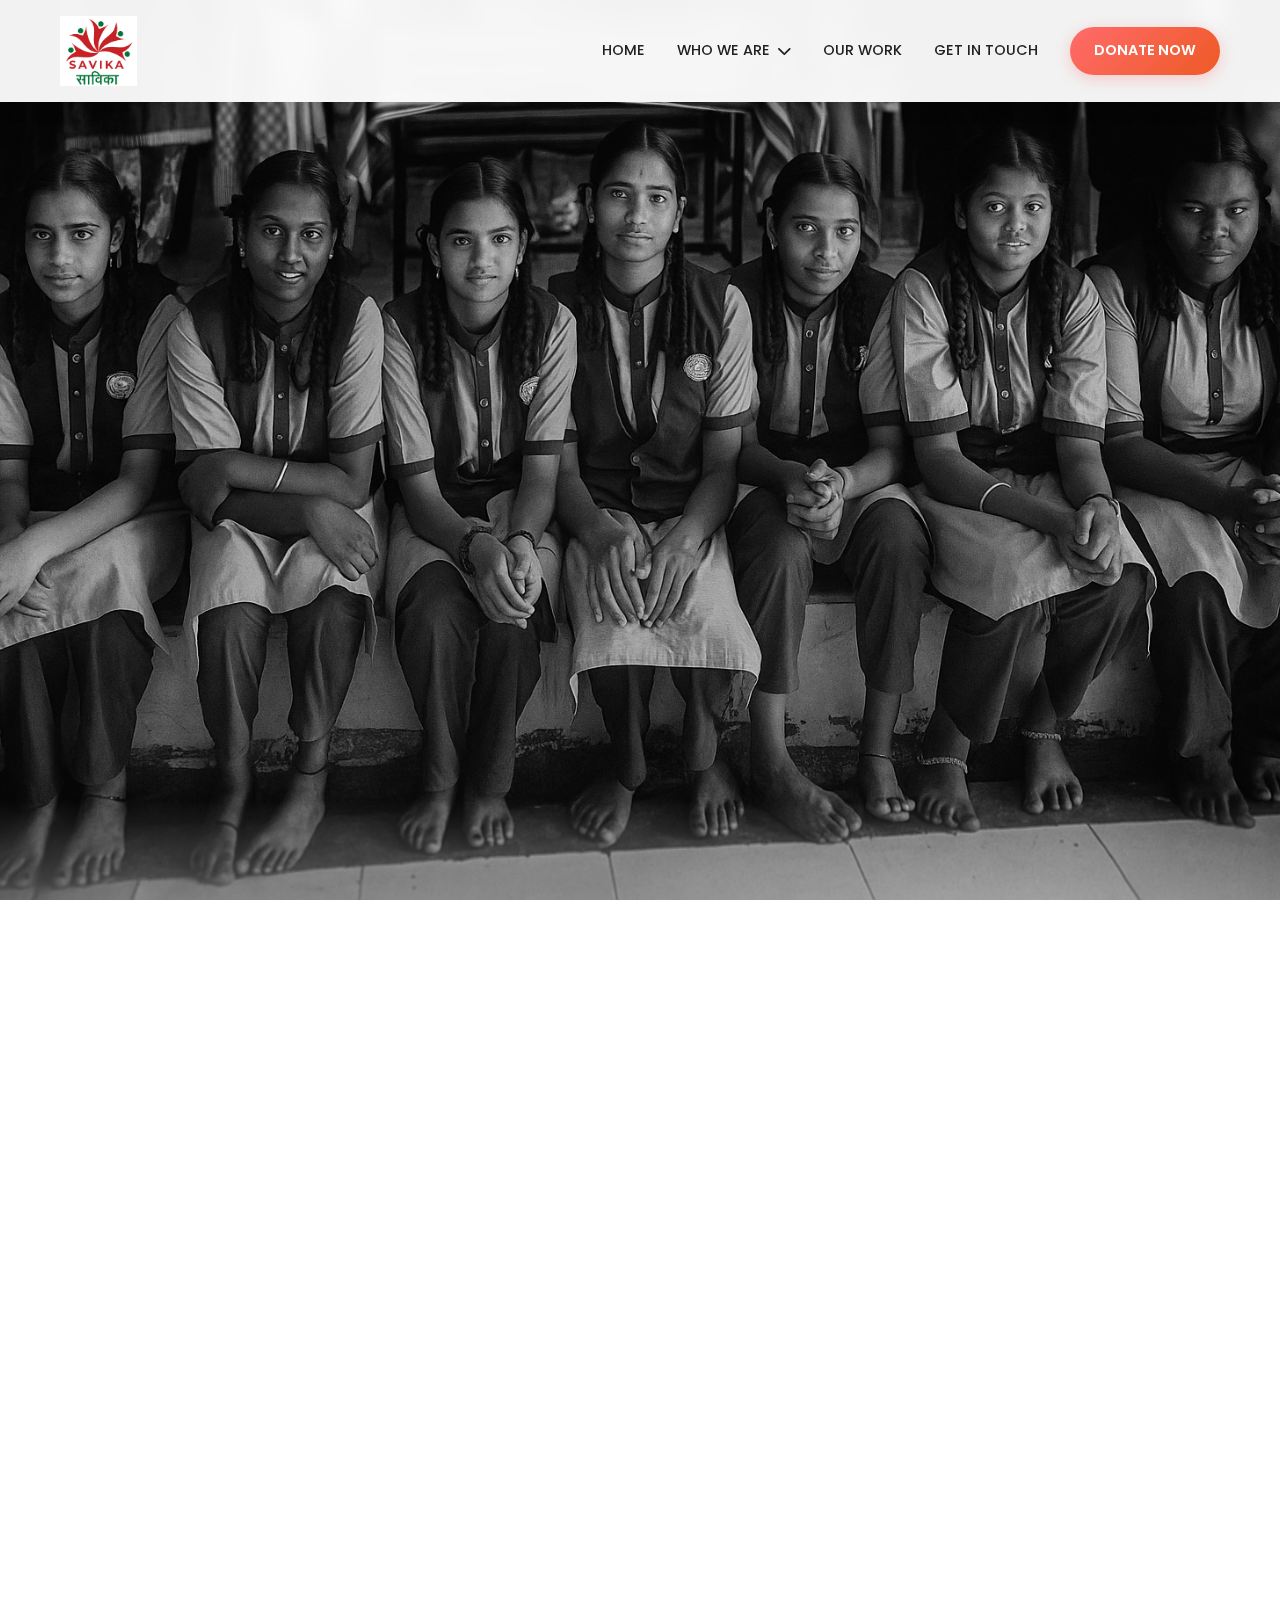
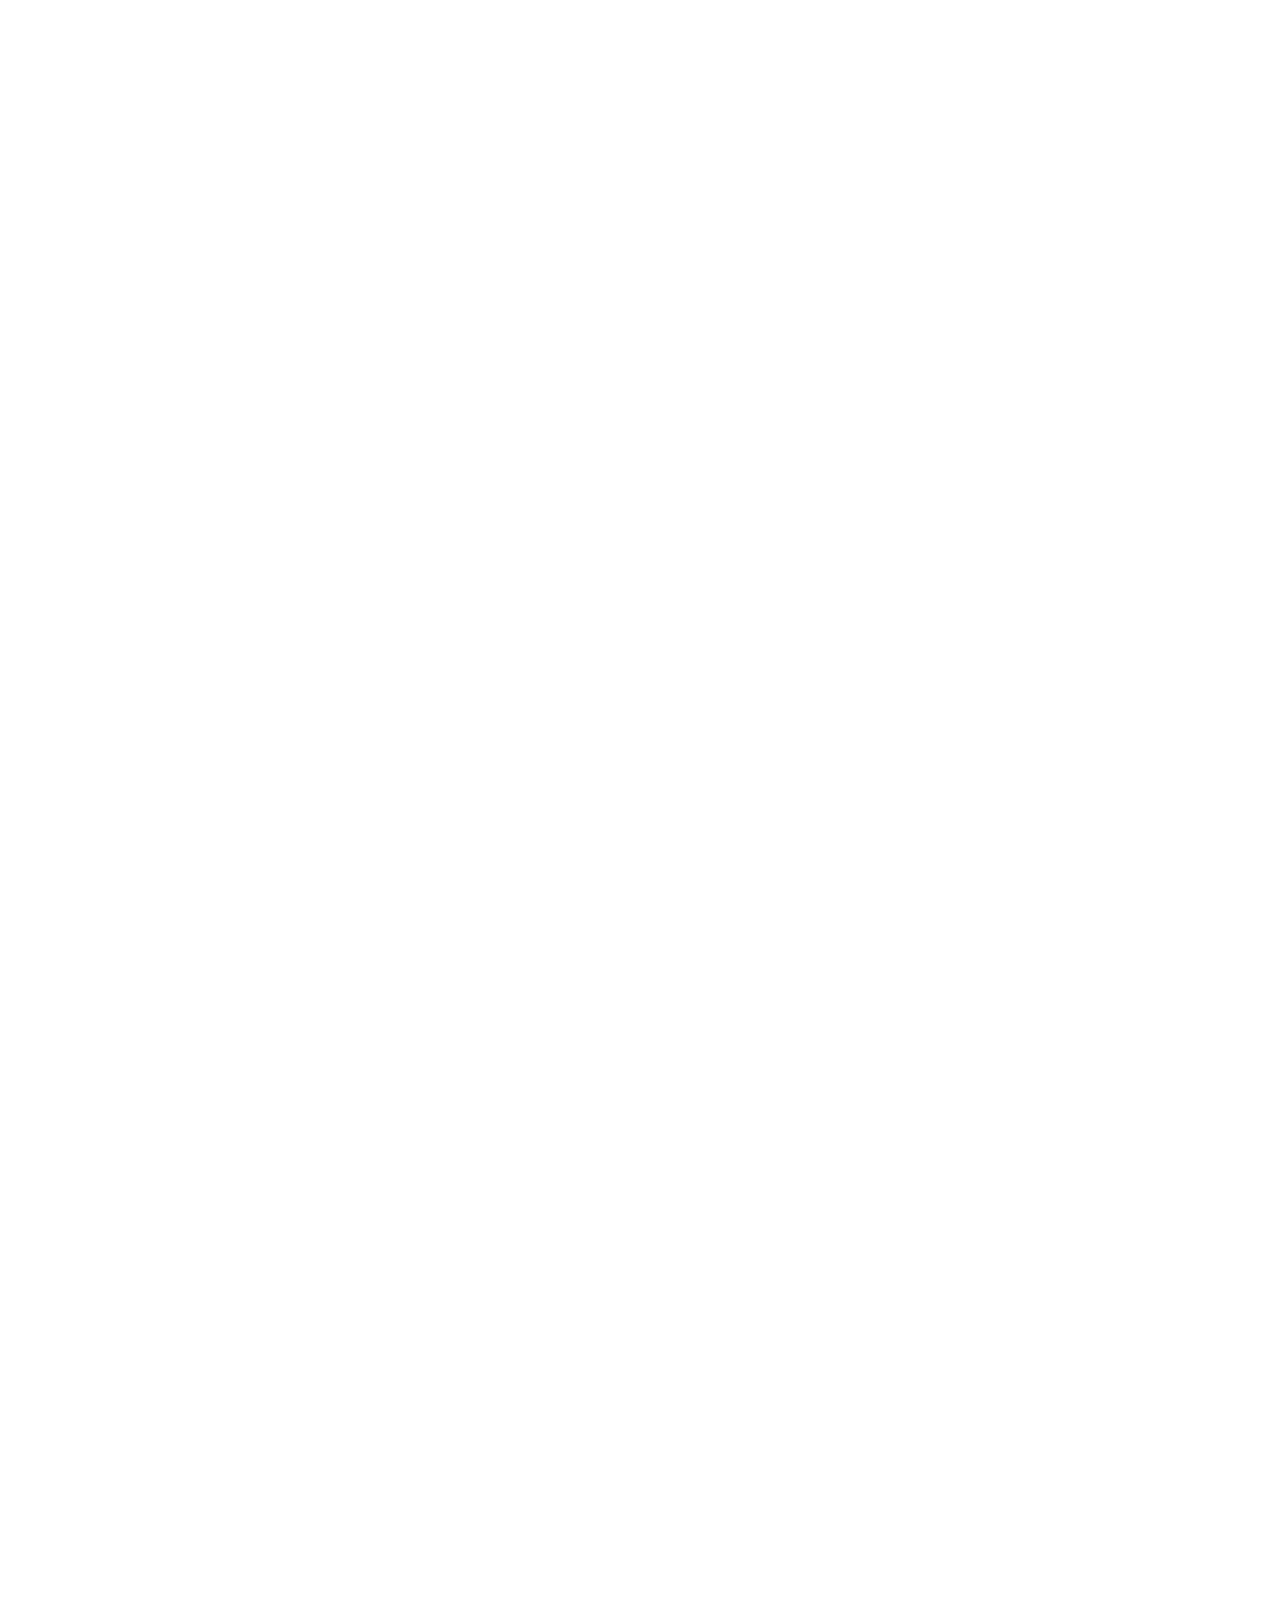
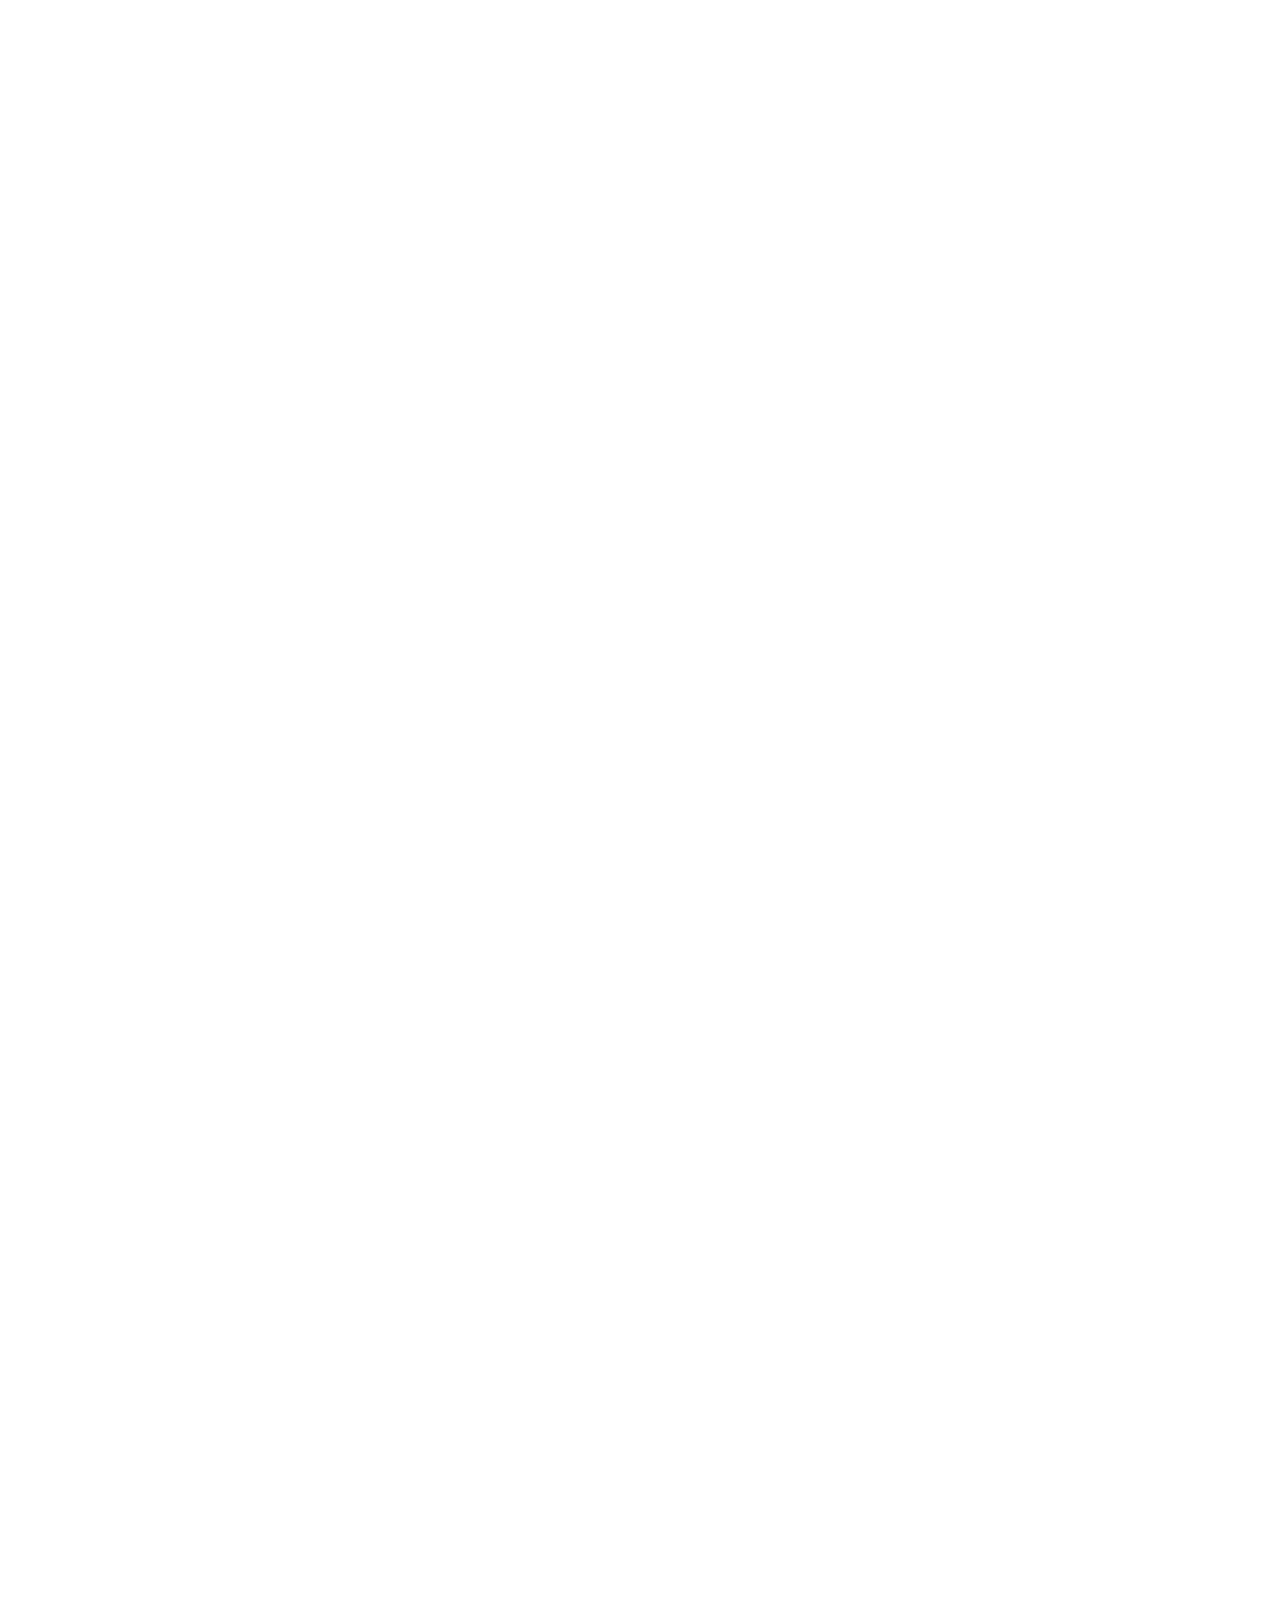
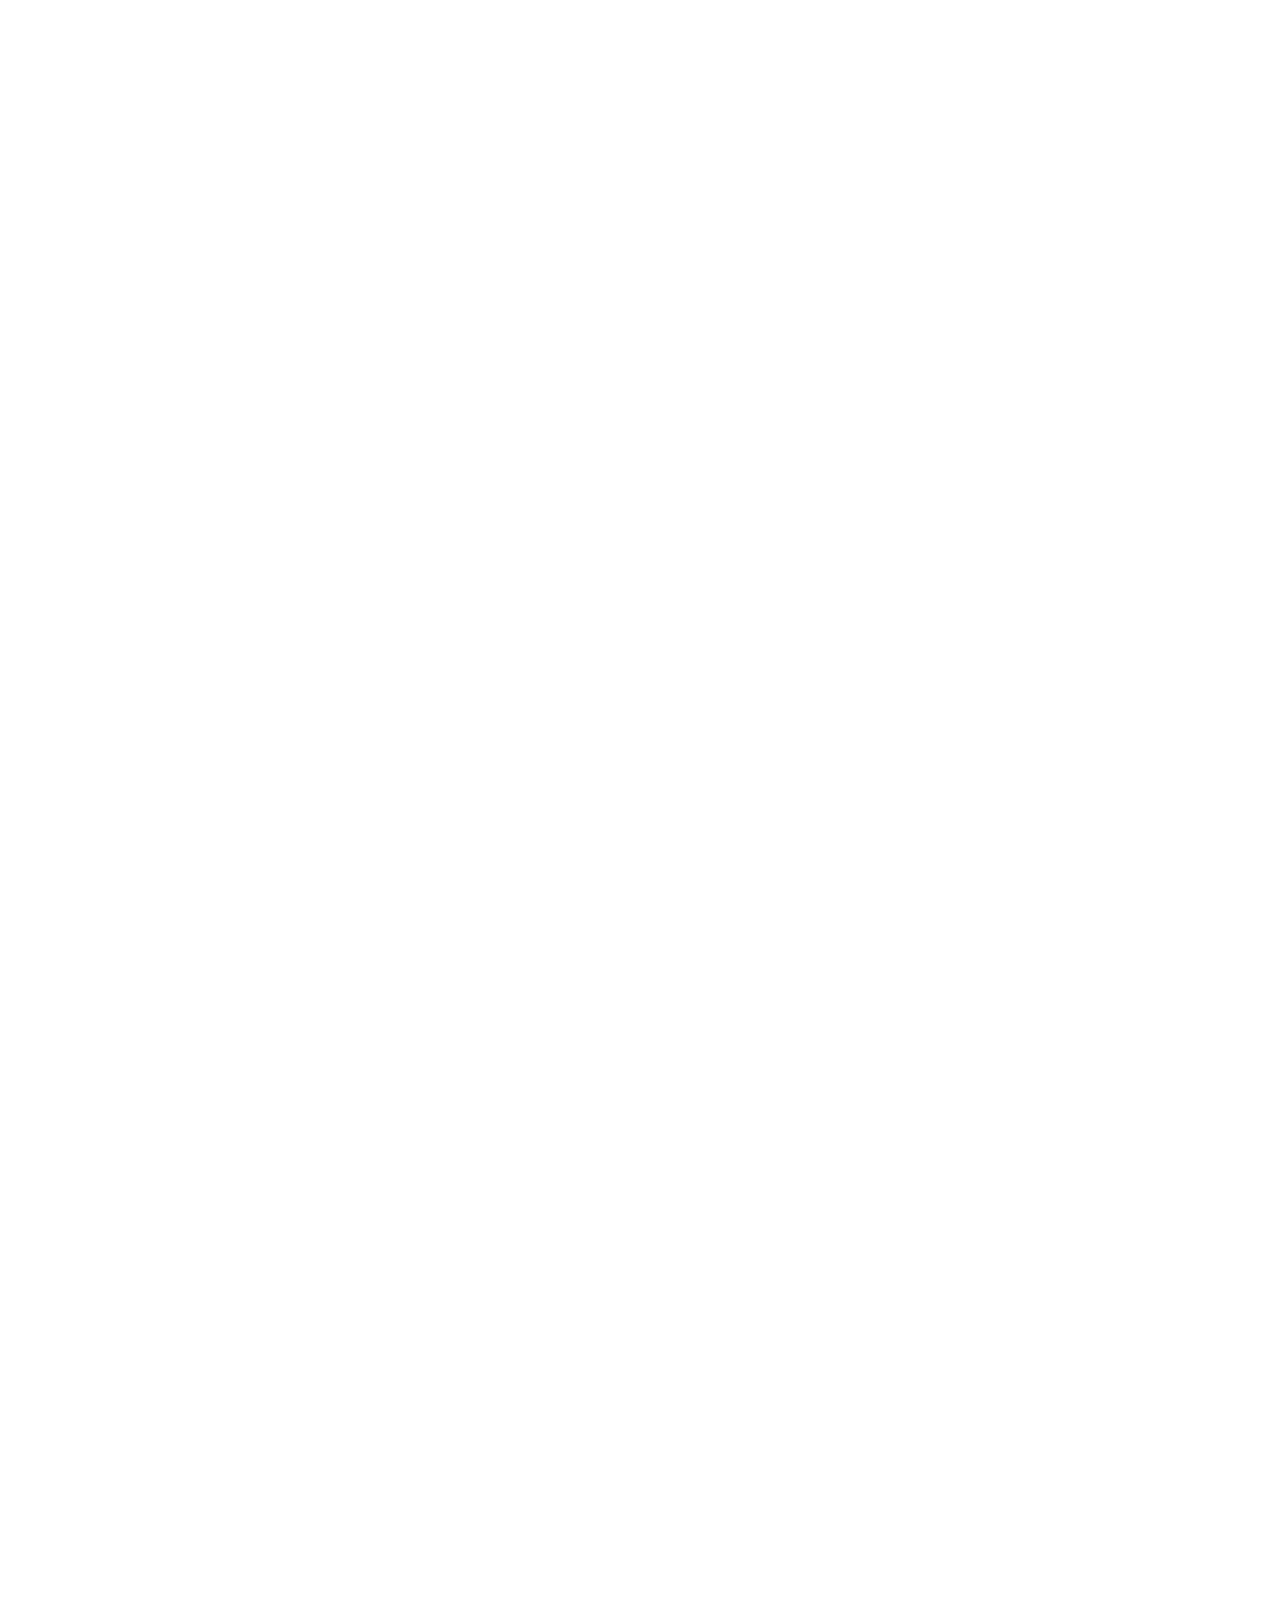
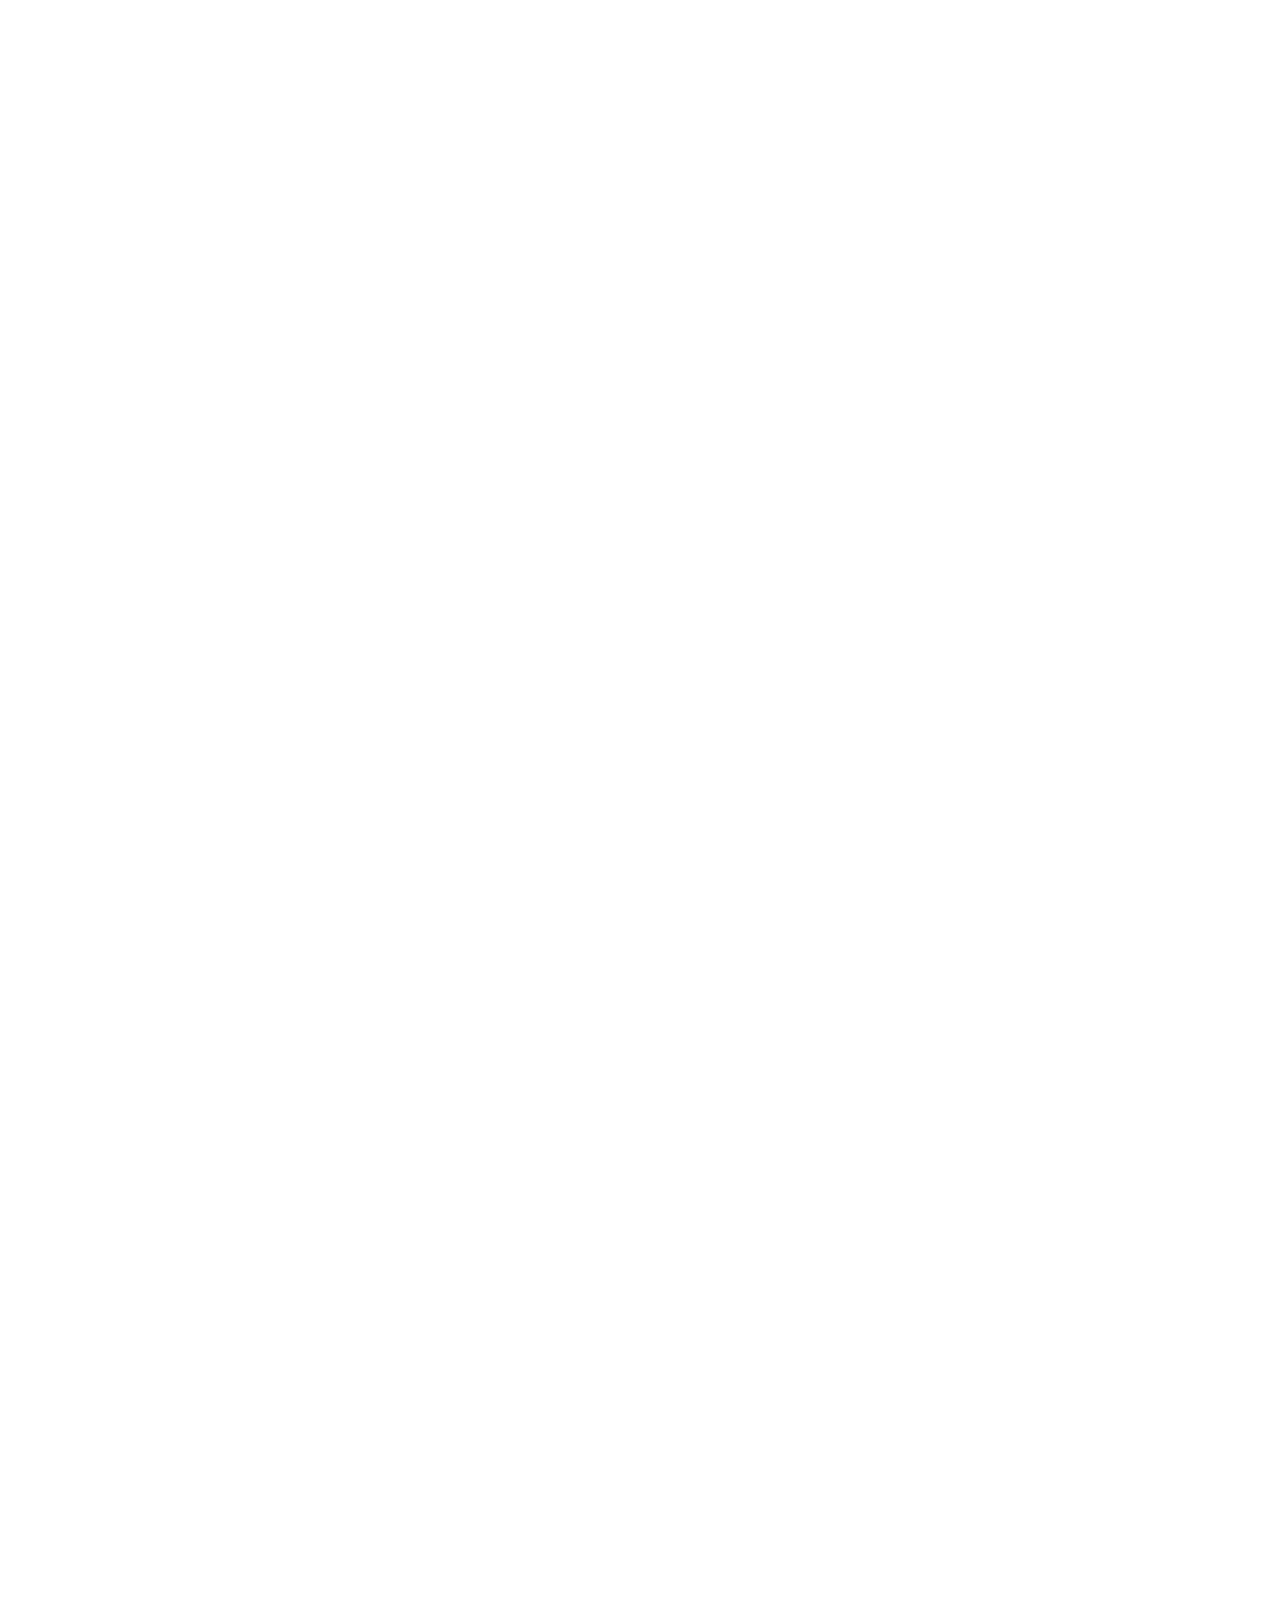
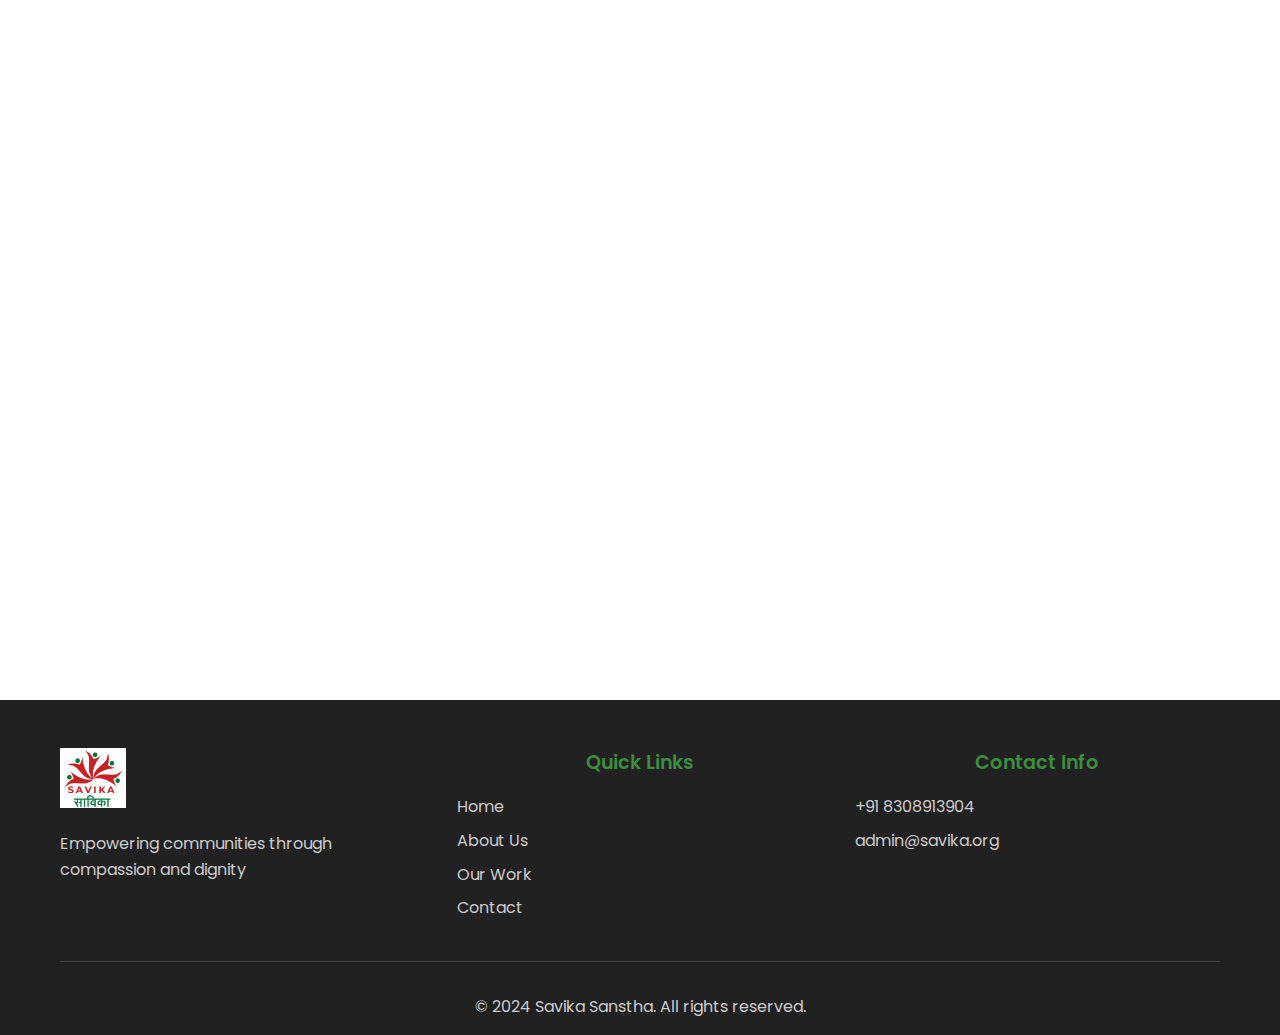
<file: index.html>
<!DOCTYPE html>
<html lang="en">
<head>
    <meta charset="UTF-8">
    <meta name="viewport" content="width=device-width, initial-scale=1.0">
    <title>Savika Sanstha - Women Empowerment & Children Welfare</title>
    <link rel="stylesheet" href="styles.css">
    <link href="https://fonts.googleapis.com/css2?family=Poppins:wght@300;400;500;600;700&display=swap" rel="stylesheet">
    <link href="https://fonts.googleapis.com/css2?family=Inter:wght@700&display=swap" rel="stylesheet">
    <link rel="stylesheet" href="https://cdnjs.cloudflare.com/ajax/libs/font-awesome/6.0.0/css/all.min.css">
</head>
<body>
    <!-- Navigation -->
    <nav class="navbar">
        <div class="nav-container">
            <div class="nav-logo">
                <img src="../resources/logo_he.png" alt="Savika Logo" class="logo-img">
            </div>
            <ul class="nav-menu">
                <li class="nav-item">
                    <a href="#home" class="nav-link">HOME</a>
                </li>
                <li class="nav-item dropdown">
                    <a href="#about" class="nav-link">WHO WE ARE <i class="fas fa-chevron-down"></i></a>
                    <ul class="dropdown-menu">
                        <li><a href="#what-we-do">WHAT WE DO</a></li>
                        <li><a href="#mission-vision">OUR MISSION AND VISION</a></li>
                        <li><a href="#team">OUR TEAM</a></li>
                    </ul>
                </li>
                <li class="nav-item">
                    <a href="#work" class="nav-link">OUR WORK</a>
                </li>
                <li class="nav-item">
                    <a href="#contact" class="nav-link">GET IN TOUCH</a>
                </li>
                <li class="nav-item">
                    <a href="#donate" class="nav-link donate-btn">DONATE NOW</a>
                </li>
            </ul>
            <div class="hamburger">
                <span class="bar"></span>
                <span class="bar"></span>
                <span class="bar"></span>
            </div>
        </div>
    </nav>

    <!-- Hero Section -->
    <section id="home" class="hero">
        <div class="hero-bg">
            <img src="../resources/BgPic.png" alt="Background" class="hero-image">
        </div>
        <div class="hero-content">
            <div class="hero-text">
                <h1 class="hero-heading" id="hero-heading">साविका संस्था</h1>
                <h2 class="hero-subheading" id="hero-subheading">सेवेशी समर्पीत</h2>
                <p class="hero-tagline" id="hero-tagline">साधना, विनयशीलता, कार्यतत्परता</p>
            </div>
        </div>
    </section>

    <!-- About Section with Parallax -->
    <section id="about" class="about-section">
        <div class="parallax-container">
            <div class="parallax-bg">
                <img src="../resources/woman1.jpg" alt="Woman 1" class="parallax-img">
                <img src="../resources/woman2.jpg" alt="Woman 2" class="parallax-img">
                <img src="../resources/workers3.jpg" alt="Workers" class="parallax-img">
            </div>
            <div class="about-content">
                <h2 class="section-heading">ABOUT US</h2>
                <p class="about-text">
                    We at Savika NGO work to empower communities through impactful health, education, and awareness programs. From health camps and menstrual hygiene sessions to gender equality workshops, elderly care, eye check-ups, and career guidance, we strive to create sustainable change with compassion and dignity.
                </p>
            </div>
        </div>
    </section>

    <!-- What We Do Section -->
    <section id="what-we-do" class="what-we-do">
        <div class="container">
            <h2 class="section-heading">WHAT WE DO</h2>
            <div class="services-grid">
                <div class="service-card">
                    <i class="fas fa-heartbeat"></i>
                    <h3>Health Camps</h3>
                    <p>Providing essential healthcare services to underserved communities</p>
                </div>
                <div class="service-card">
                    <i class="fas fa-graduation-cap"></i>
                    <h3>Education Programs</h3>
                    <p>Empowering through knowledge and skill development</p>
                </div>
                <div class="service-card">
                    <i class="fas fa-female"></i>
                    <h3>Women Empowerment</h3>
                    <p>Supporting women's rights and economic independence</p>
                </div>
                <div class="service-card">
                    <i class="fas fa-child"></i>
                    <h3>Children Welfare</h3>
                    <p>Ensuring bright futures for every child</p>
                </div>
            </div>
        </div>
    </section>

    <!-- Mission & Vision Section -->
    <section id="mission-vision" class="mission-vision">
        <div class="container">
            <div class="mission-vision-grid">
                <div class="mission-card">
                    <h2>OUR MISSION</h2>
                    <p>To create sustainable change in communities through comprehensive health, education, and empowerment programs that uplift women and children.</p>
                </div>
                <div class="vision-card">
                    <h2>OUR VISION</h2>
                    <p>A world where every woman and child has access to healthcare, education, and opportunities to thrive with dignity and respect.</p>
                </div>
            </div>
        </div>
    </section>

    <!-- Team Section -->
    <section id="team" class="team-section">
        <div class="container">
            <h2 class="section-heading">OUR TEAM</h2>
            <div class="team-grid">
                <div class="team-member">
                    <img src="../resources/umeshBhagyavant.jpeg" alt="Mr Umesh Bhagyavant">
                    <h3>Mr Umesh Bhagyavant</h3>
                    <p>Founder & Chairman</p>
                </div>
                <div class="team-member">
                    <img src="../resources/MadhuriSumant.jpeg" alt="Mrs Madhuri Sumant">
                    <h3>Mrs Madhuri Sumant</h3>
                    <p>Advisory</p>
                </div>
                <div class="team-member">
                    <img src="../resources/RohitShashikantPardeshi.jpeg" alt="Mr Rohit Shashikant Pardeshi">
                    <h3>Mr Rohit Shashikant Pardeshi</h3>
                    <p>Founder & Member</p>
                </div>
                <div class="team-member">
                    <img src="../resources/Mr.HaridasMulmule.jpeg" alt="Mr Haridas Mulmule">
                    <h3>Mr Haridas Mulmule</h3>
                    <p>Founder & Member</p>
                </div>
                <div class="team-member">
                    <img src="../resources/Mr.PrathameshKalambe.jpeg" alt="Mr Prathamesh Kalambe">
                    <h3>Mr Prathamesh Kalambe</h3>
                    <p>Founder & Member</p>
                </div>                
            </div>
        </div>
    </section>

    <!-- Our Work Section -->
    <section id="work" class="work-section">
        <div class="container">
            <h2 class="section-heading">OUR WORK</h2>
            <div class="initiatives-section">
                <h3 class="initiatives-heading">SAVIKA NGO INITIATIVES</h3>
                <h4 class="initiatives-subheading">Health & Awareness Initiatives</h4>
                
                <div class="initiatives-grid">
                    <div class="initiative-card">
                        <div class="initiative-number">1</div>
                        <h5>Sexual & Reproductive Health Camp</h5>
                        <p>A health camp was organized at Wagholi Ashram School in collaboration with Savika and Family Planning Association. Services included counselling, HB & blood group testing, VDRL screening, and distribution of iron-folic acid & calcium tablets. <strong>117 students & teachers benefited.</strong></p>
                    </div>
                    
                    <div class="initiative-card">
                        <div class="initiative-number">2</div>
                        <h5>Menstrual Health & Hygiene Session</h5>
                        <p>An interactive session educated 66 adolescent girls on menstruation, nutrition, and personal hygiene. The Q&A segment received an overwhelming response, empowering girls with essential health knowledge.</p>
                    </div>
                    
                    <div class="initiative-card">
                        <div class="initiative-number">3</div>
                        <h5>Diaper Distribution for Elderly</h5>
                        <p>Diapers were distributed to 250+ elderly residents in orphanages through partnering with other NGOs like Sadhna Village and Suryudya Foundation, ensuring better hygiene and dignity.</p>
                    </div>
                    
                    <div class="initiative-card">
                        <div class="initiative-number">4</div>
                        <h5>Adolescence Awareness Session</h5>
                        <p>100 girls attended a session on puberty-related changes, covering physical, emotional, and psychological aspects. Discussions on menstrual hygiene and self-care were held, followed by an engaging Q&A.</p>
                    </div>
                    
                    <div class="initiative-card">
                        <div class="initiative-number">5</div>
                        <h5>Gender Equality Workshop</h5>
                        <p>At Periwinkle English Medium School, 300+ students & staff learned about breaking gender stereotypes, equal opportunities, and mutual respect through interactive discussions.</p>
                    </div>
                    
                    <div class="initiative-card">
                        <div class="initiative-number">6</div>
                        <h5>Career Guidance for Students</h5>
                        <p>Teenage boys at KK Ghule School explored career options, skill development, and goal-setting with industry experts. The session included success stories and a Q&A for career clarity.</p>
                    </div>
                    
                    <div class="initiative-card">
                        <div class="initiative-number">7</div>
                        <h5>Alumni Meet for Social Impact</h5>
                        <p>An alumni meet was held to support underprivileged students, with guidance from Dr. Prashant Nanware (Commissioner, WCD) and Rahul More (Joint Commissioner, WCD). Alumni discussed mentorship and future initiatives.</p>
                    </div>
                    
                    <div class="initiative-card">
                        <div class="initiative-number">8</div>
                        <h5>Eye Check-up Camp for Waste Pickers</h5>
                        <p>70 PMC staff & Swach workers received free eye check-ups, spectacles, and referrals at Manjri, improving their vision and work efficiency.</p>
                    </div>
                </div>
            </div>
        </div>
    </section>

    <!-- Gallery Section -->
    <section class="gallery-section">
        <div class="container">
            <h2 class="section-heading">GALLERY</h2>
            <div class="gallery-grid">
                <div class="gallery-item">
                    <img src="../resources/glr1.jpeg" alt="Gallery Image 1">
                </div>
                <div class="gallery-item">
                    <img src="../resources/glr2.jpeg" alt="Gallery Image 2">
                </div>
                <div class="gallery-item">
                    <img src="../resources/glr3.jpeg" alt="Gallery Image 3">
                </div>
                <div class="gallery-item">
                    <img src="../resources/glr4.jpeg" alt="Gallery Image 4">
                </div>
                <div class="gallery-item">
                    <img src="../resources/glr5.jpeg" alt="Gallery Image 5">
                </div>
                <div class="gallery-item">
                    <img src="../resources/glr6.jpeg" alt="Gallery Image 6">
                </div>
                <div class="gallery-item">
                    <img src="../resources/env2.jpg" alt="Environment Image">
                </div>
                <div class="gallery-item">
                    <img src="../resources/woman1.jpg" alt="Woman 1">
                </div>
                <div class="gallery-item">
                    <img src="../resources/woman2.jpg" alt="Woman 2">
                </div>
                <div class="gallery-item">
                    <img src="../resources/workers3.jpg" alt="Workers">
                </div>
                <div class="gallery-item">
                    <img src="../resources/im1.jpg" alt="Image 1">
                </div>
                <div class="gallery-item">
                    <img src="../resources/im2.jpg" alt="Image 2">
                </div>
            </div>
        </div>
    </section>

    <!-- Donate Section -->
    <section id="donate" class="donate-section">
        <div class="donate-bg">
            <img src="../resources/BgPic.png" alt="Background" class="donate-bg-image">
        </div>
        <div class="container">
            <h2 class="section-heading">MAKE A DIFFERENCE</h2>
            <p class="donate-text">Your contribution helps us continue our mission of empowering women and children.</p>
            
            <div class="donation-content">
                <div class="bank-details">
                    <h3>Bank Details</h3>
                    <div class="bank-info">
                        <div class="bank-item">
                            <span class="bank-label">Account Name:</span>
                            <span class="bank-value">Savika</span>
                        </div>
                        <div class="bank-item">
                            <span class="bank-label">Account Number:</span>
                            <span class="bank-value">98760200001563</span>
                        </div>
                        <div class="bank-item">
                            <span class="bank-label">IFSC Code:</span>
                            <span class="bank-value">BARB0DBHADA</span>
                        </div>
                        <div class="bank-item">
                            <span class="bank-label">Branch:</span>
                            <span class="bank-value">Laxmi Colony Hadapsar, Pune</span>
                        </div>
                    </div>
                </div>
                
                <div class="scanner-section">
                    <h3>Scan QR Code</h3>
                    <div class="scanner-image">
                        <img src="../resources/Scanner.jpg" alt="QR Code Scanner">
                    </div>
                </div>
            </div>
            
            <button class="donate-button">DONATE NOW</button>
        </div>
    </section>

    <!-- Contact Section -->
    <section id="contact" class="contact-section">
        <div class="container">
            <h2 class="section-heading">GET IN TOUCH</h2>
            <div class="contact-content">
                <div class="contact-info">
                    <div class="contact-item">
                        <i class="fas fa-phone"></i>
                        <div>
                            <h3>Phone</h3>
                            <p>+91 8308913904</p>
                        </div>
                    </div>
                    <div class="contact-item">
                        <i class="fas fa-envelope"></i>
                        <div>
                            <h3>Email</h3>
                            <p>admin@savika.org</p>
                        </div>
                    </div>
                    <div class="contact-item">
                        <i class="fas fa-map-marker-alt"></i>
                        <div>
                            <h3>Address</h3>
                            <p>Savika Sanstha S.No 790 Plot No A 201 Sai Anand Building Kasaba Peth Pune-411011.</p>
                        </div>
                    </div>
                </div>
                <div class="social-media">
                    <h3>Follow Us</h3>
                    <div class="social-links">
                        <a href="https://www.instagram.com/savikasanstha/#" target="_blank" class="social-link">
                            <img src="../resources/instagram.png" alt="Instagram">
                        </a>
                        <a href="https://in.linkedin.com/in/savika-sanstha-502b3a2a8" target="_blank" class="social-link">
                            <img src="../resources/linkedin.png" alt="LinkedIn">
                        </a>
                        <a href="https://x.com/savikasanstha" target="_blank" class="social-link">
                            <img src="../resources/twitter.png" alt="Twitter">
                        </a>
                    </div>
                </div>
            </div>
        </div>
    </section>

    <!-- Footer -->
    <footer class="footer">
        <div class="container">
            <div class="footer-content">
                <div class="footer-logo">
                    <img src="../resources/logo_he.png" alt="Savika Logo">
                    <p>Empowering communities through compassion and dignity</p>
                </div>
                <div class="footer-links">
                    <h4>Quick Links</h4>
                    <ul>
                        <li><a href="#home">Home</a></li>
                        <li><a href="#about">About Us</a></li>
                        <li><a href="#work">Our Work</a></li>
                        <li><a href="#contact">Contact</a></li>
                    </ul>
                </div>
                <div class="footer-contact">
                    <h4>Contact Info</h4>
                    <p>+91 8308913904</p>
                    <p>admin@savika.org</p>
                </div>
            </div>
            <div class="footer-bottom">
                <p>&copy; 2024 Savika Sanstha. All rights reserved.</p>
            </div>
        </div>
    </footer>

    <script src="script.js"></script>
</body>
</html>
</file>
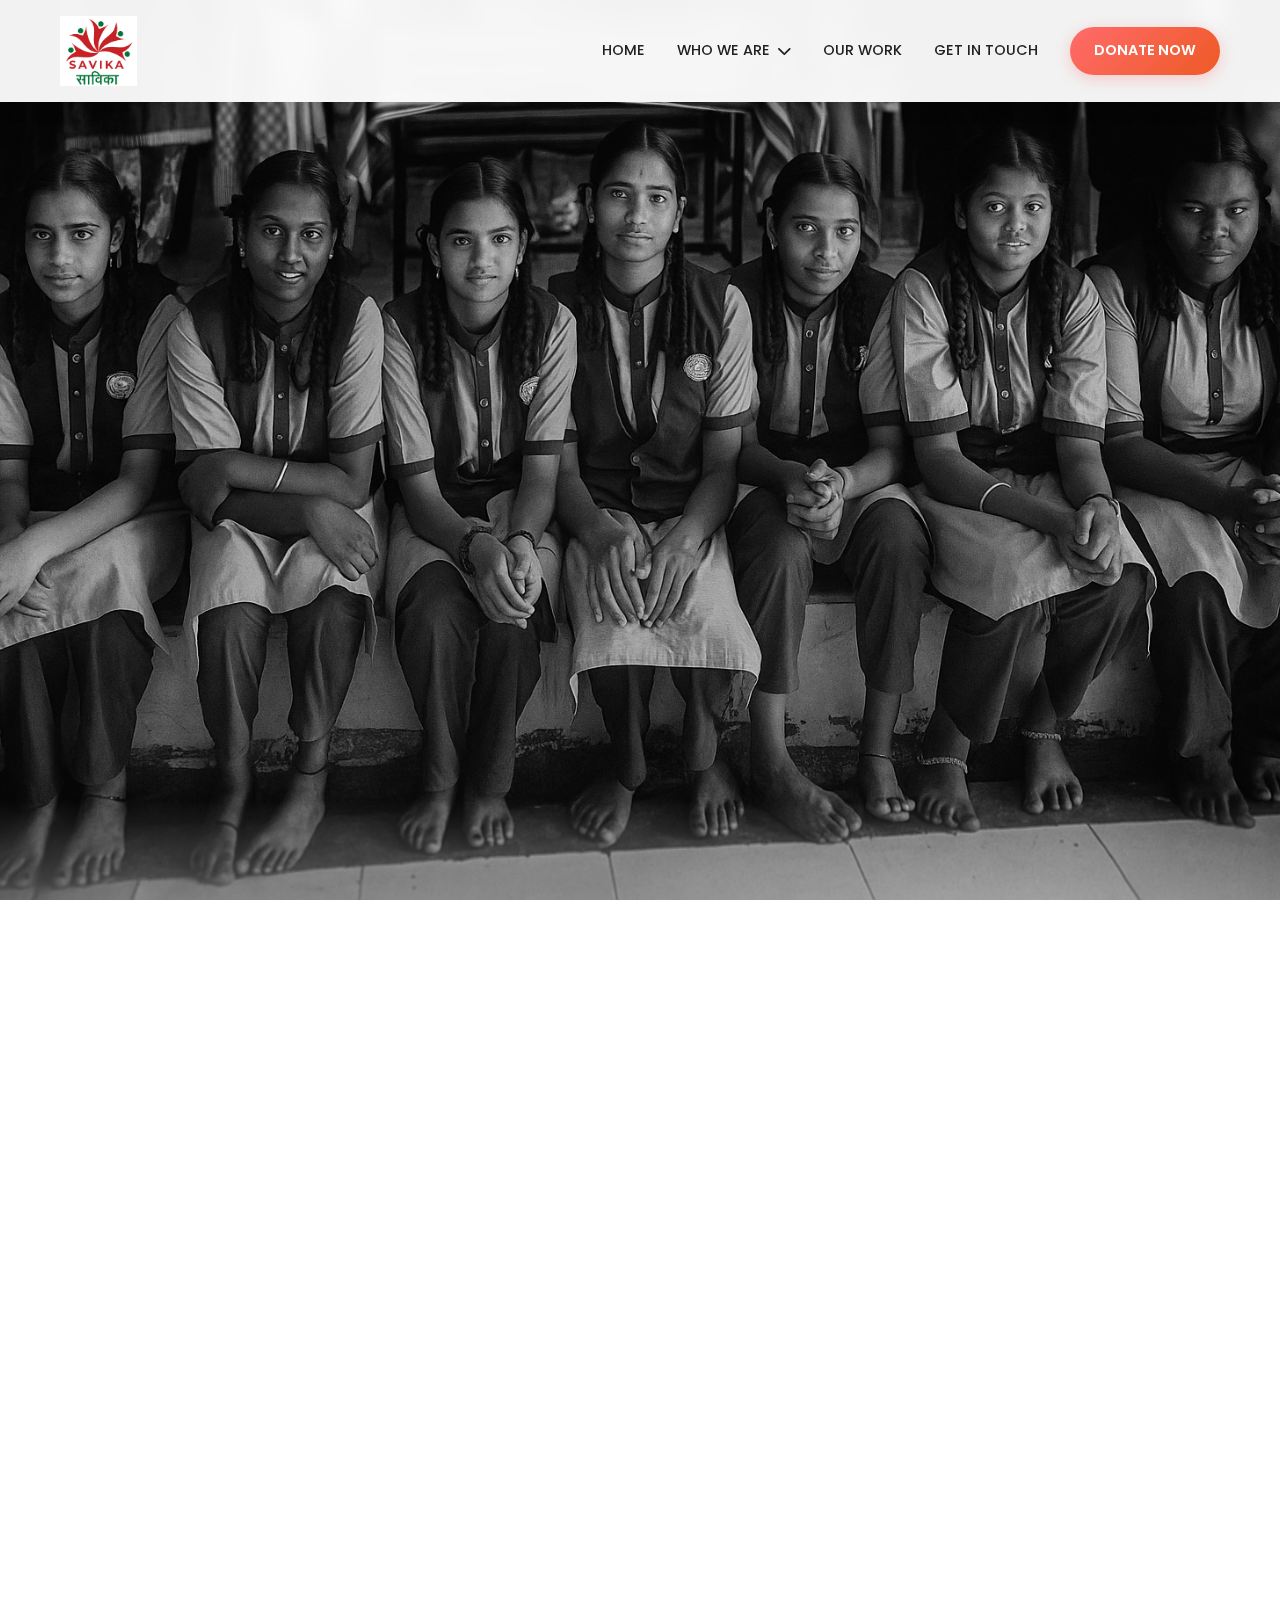
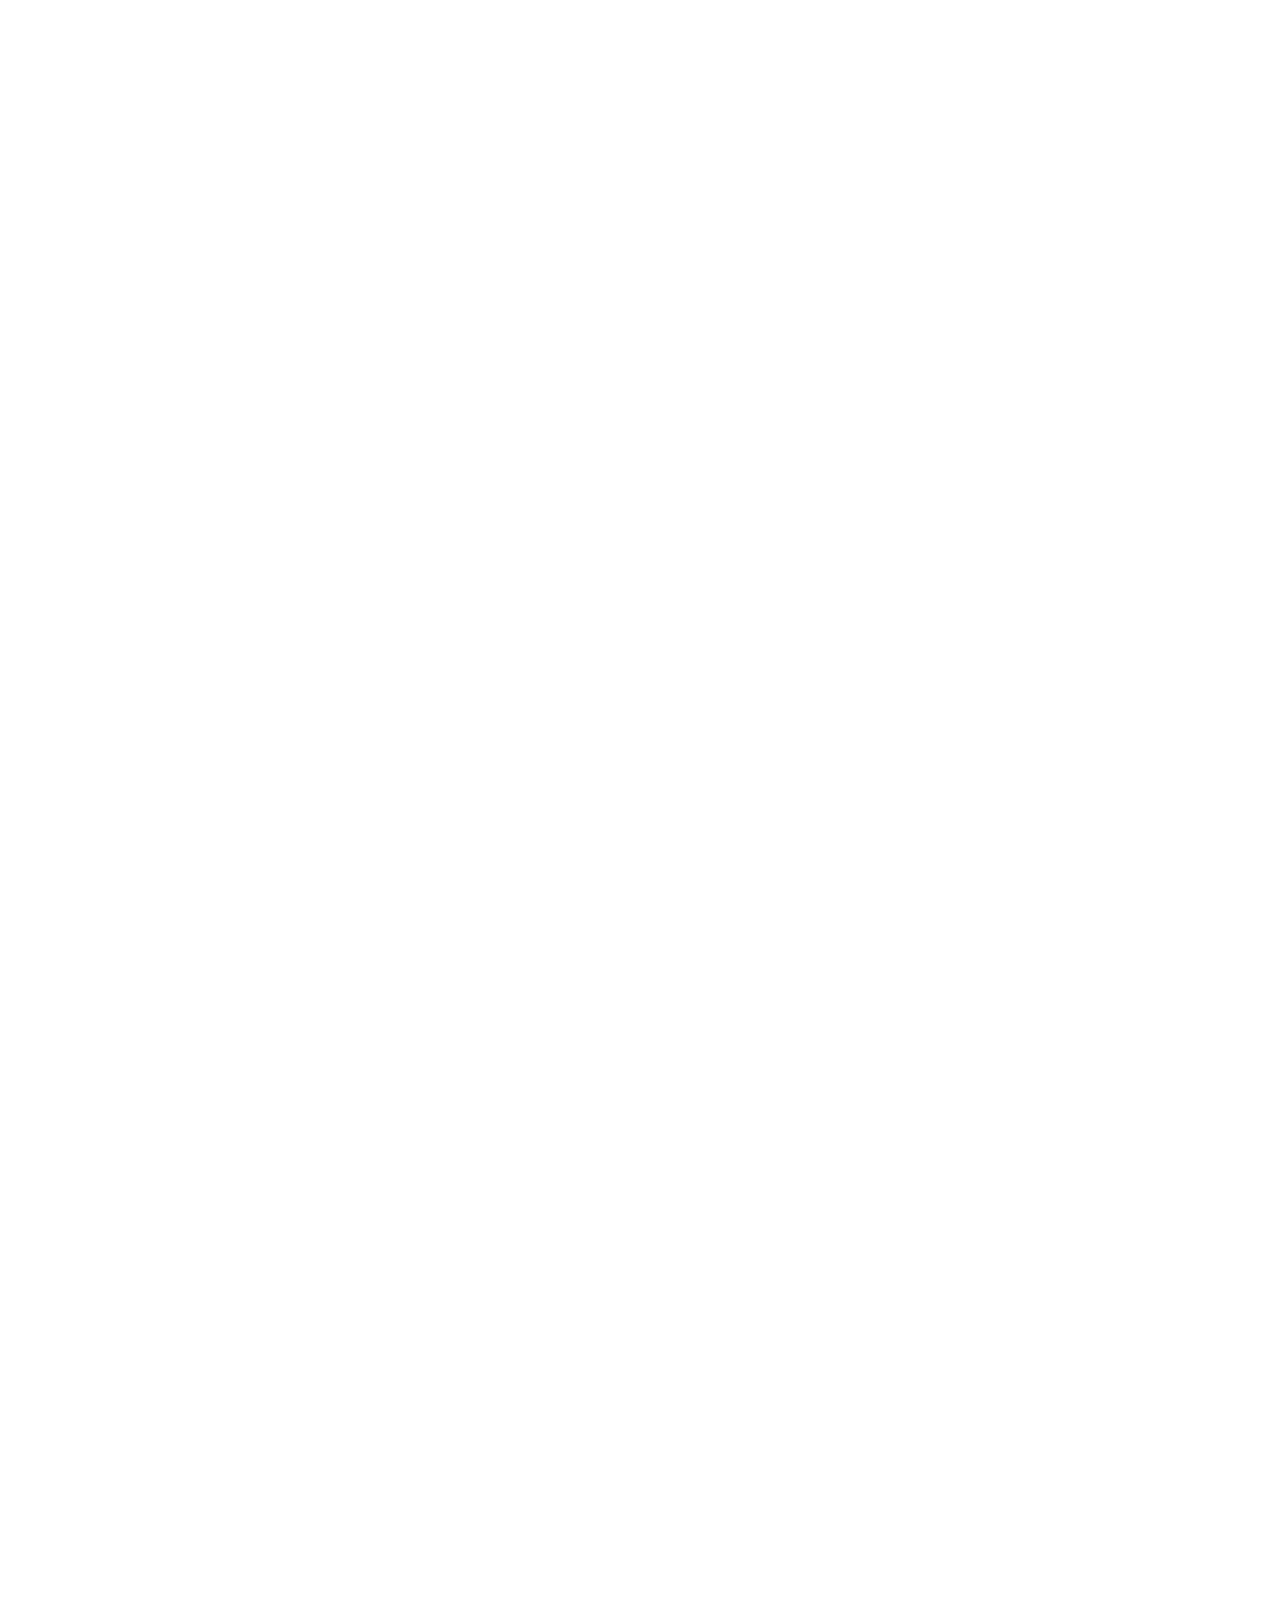
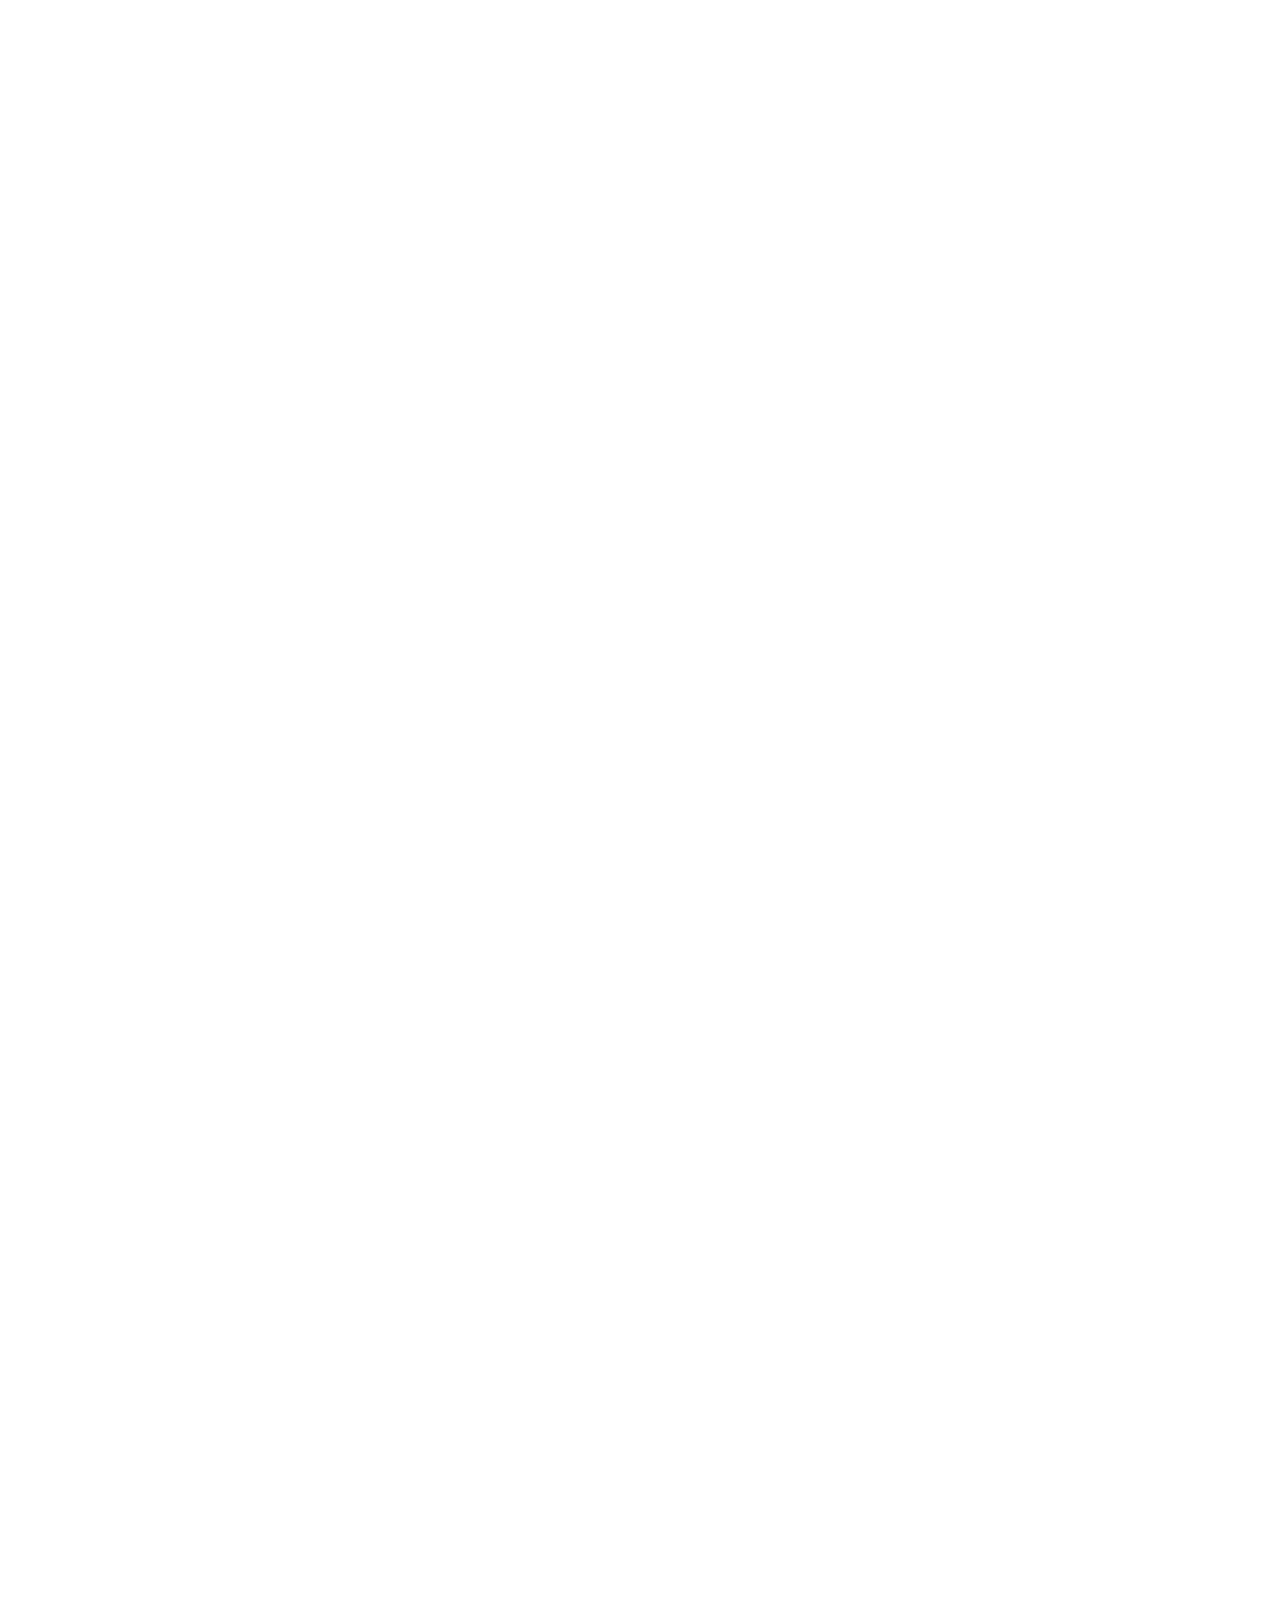
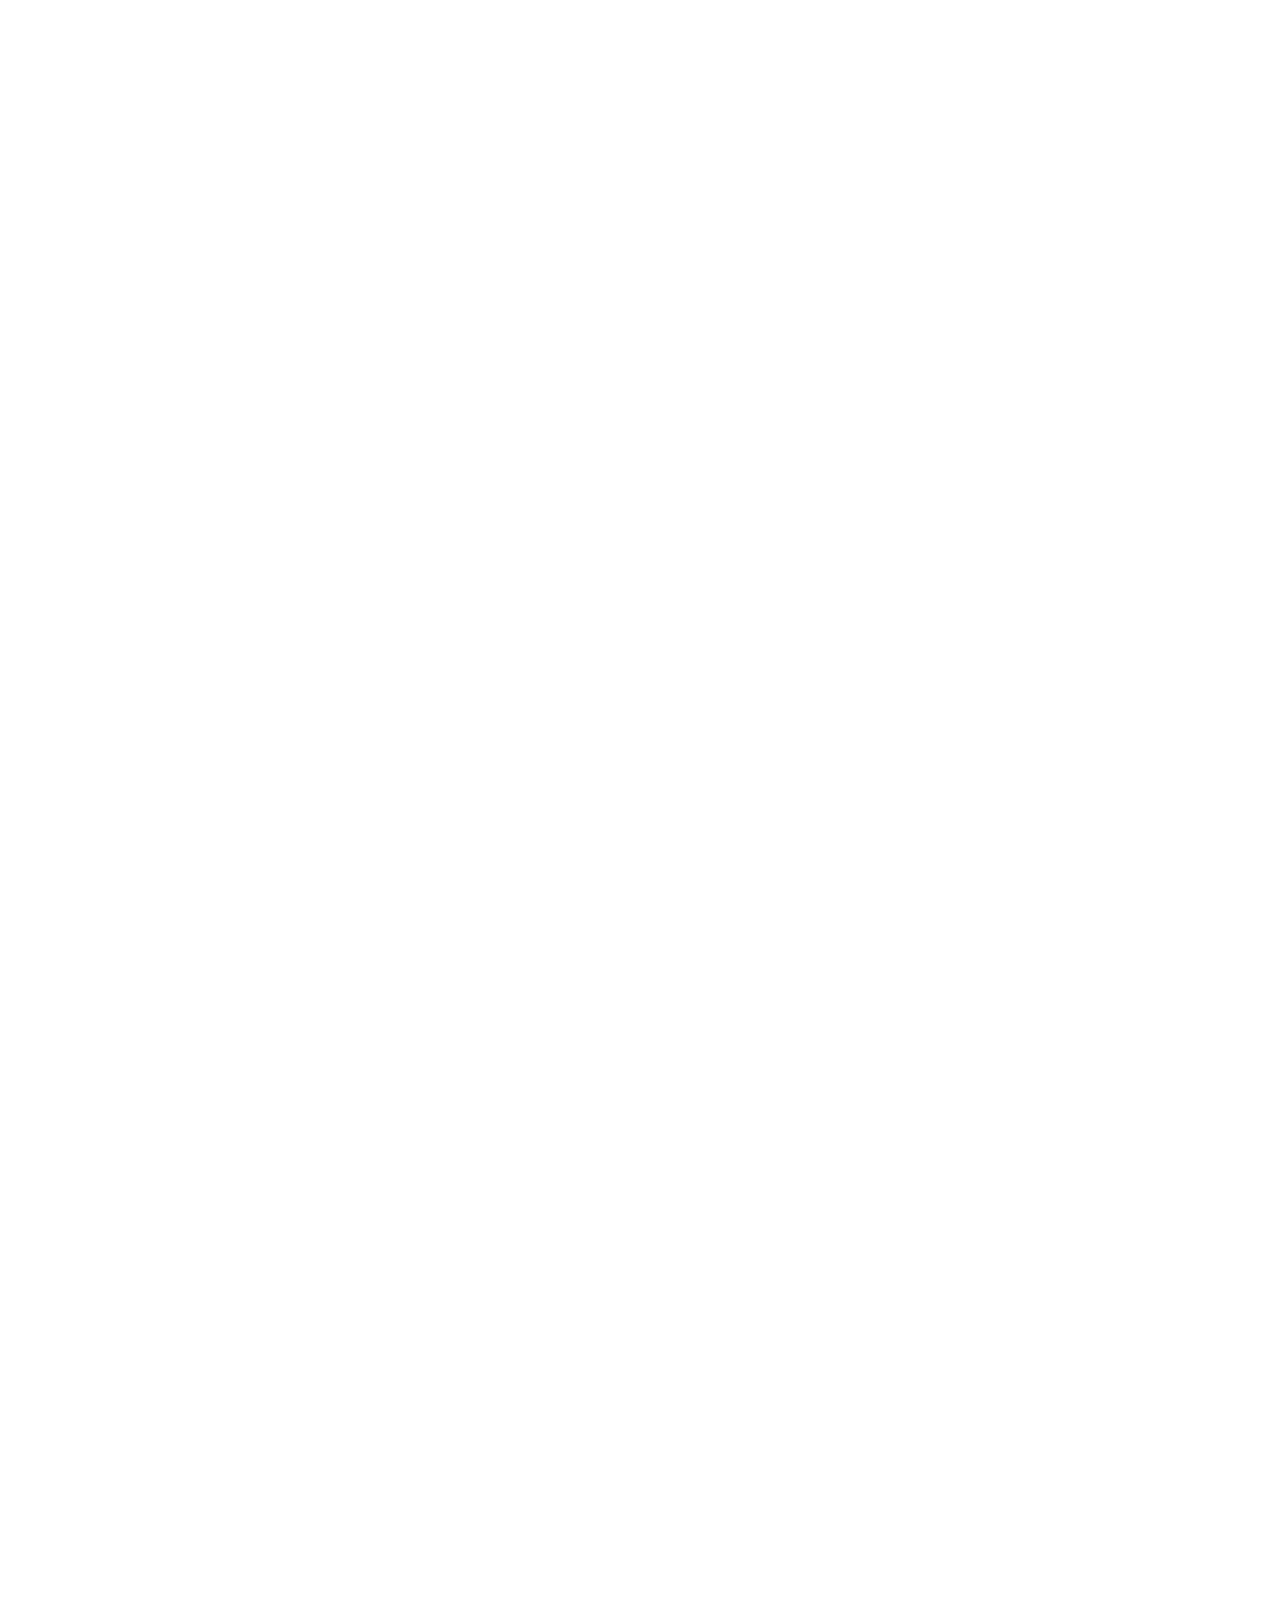
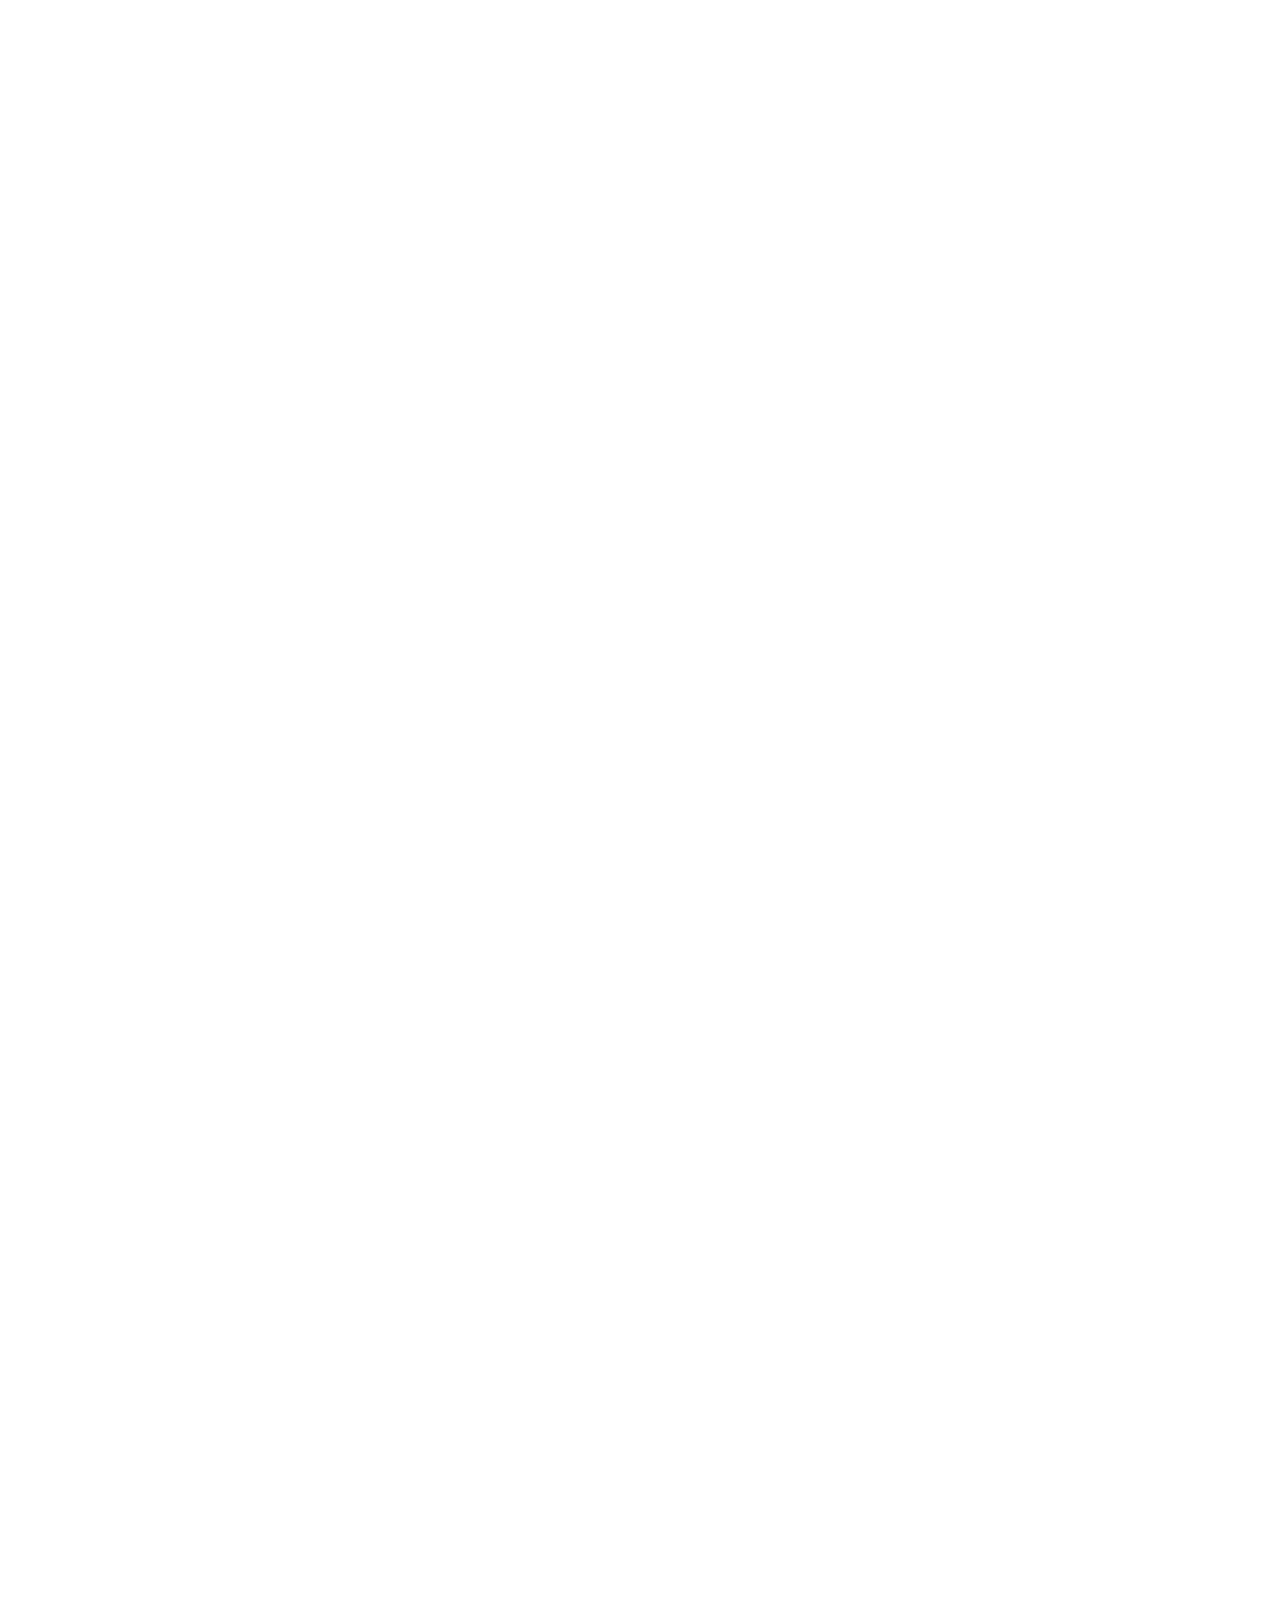
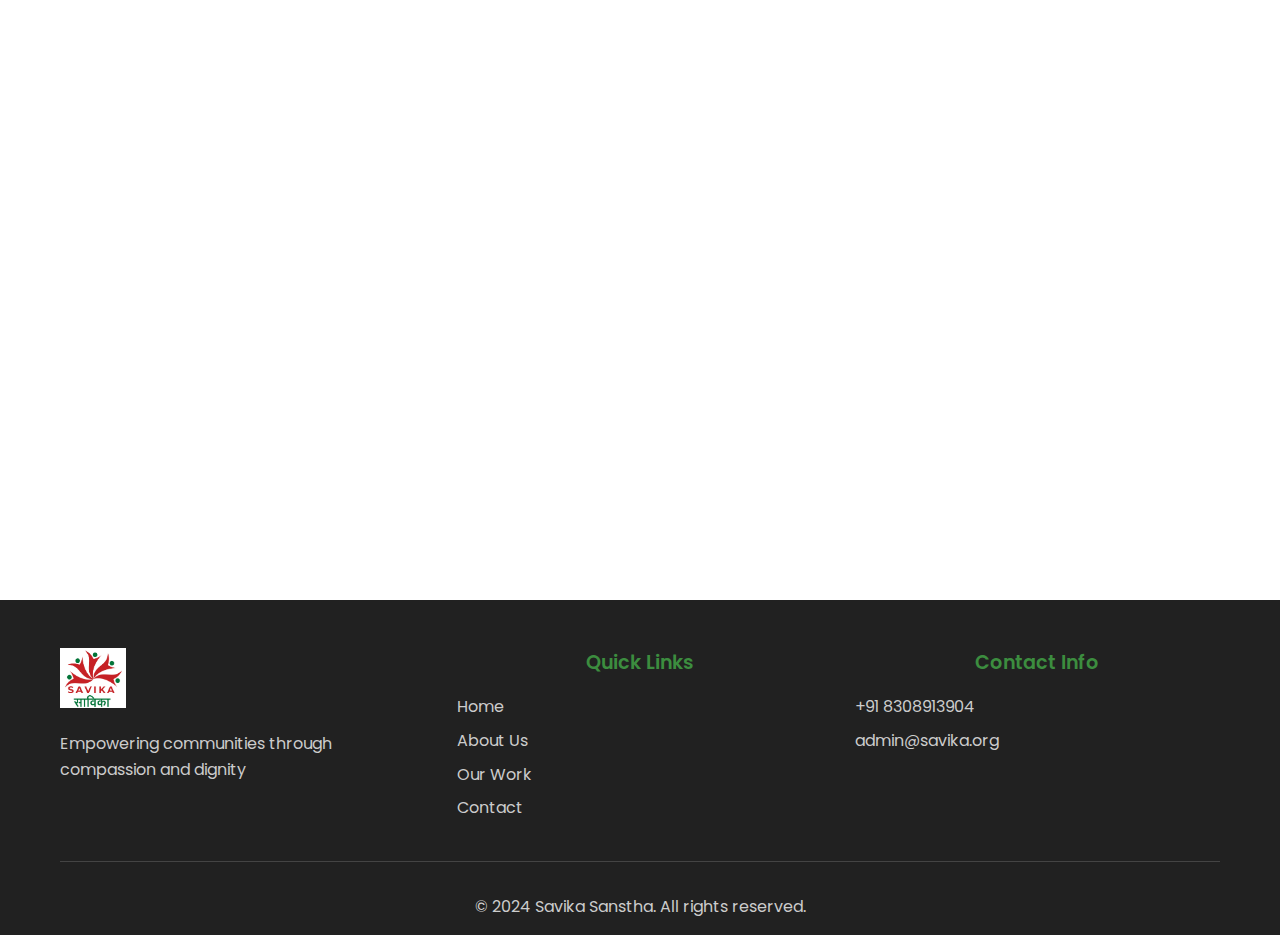
<file: Website/index.html>
<!DOCTYPE html>
<html lang="en">
<head>
    <meta charset="UTF-8">
    <meta name="viewport" content="width=device-width, initial-scale=1.0">
    <title>Savika Sanstha - Women Empowerment & Children Welfare</title>
    <link rel="stylesheet" href="styles.css">
    <link href="https://fonts.googleapis.com/css2?family=Poppins:wght@300;400;500;600;700&display=swap" rel="stylesheet">
    <link href="https://fonts.googleapis.com/css2?family=Inter:wght@700&display=swap" rel="stylesheet">
    <link rel="stylesheet" href="https://cdnjs.cloudflare.com/ajax/libs/font-awesome/6.0.0/css/all.min.css">
</head>
<body>
    <!-- Navigation -->
    <nav class="navbar">
        <div class="nav-container">
            <div class="nav-logo">
                <img src="../resources/logo_he.png" alt="Savika Logo" class="logo-img">
            </div>
            <ul class="nav-menu">
                <li class="nav-item">
                    <a href="#home" class="nav-link">HOME</a>
                </li>
                <li class="nav-item dropdown">
                    <a href="#about" class="nav-link">WHO WE ARE <i class="fas fa-chevron-down"></i></a>
                    <ul class="dropdown-menu">
                        <li><a href="#what-we-do">WHAT WE DO</a></li>
                        <li><a href="#mission-vision">OUR MISSION AND VISION</a></li>
                        <li><a href="#team">OUR TEAM</a></li>
                    </ul>
                </li>
                <li class="nav-item">
                    <a href="#work" class="nav-link">OUR WORK</a>
                </li>
                <li class="nav-item">
                    <a href="#contact" class="nav-link">GET IN TOUCH</a>
                </li>
                <li class="nav-item">
                    <a href="#donate" class="nav-link donate-btn">DONATE NOW</a>
                </li>
            </ul>
            <div class="hamburger">
                <span class="bar"></span>
                <span class="bar"></span>
                <span class="bar"></span>
            </div>
        </div>
    </nav>

    <!-- Hero Section -->
    <section id="home" class="hero">
        <div class="hero-bg">
            <img src="../resources/BgPic.png" alt="Background" class="hero-image">
        </div>
        <div class="hero-content">
            <div class="hero-text">
                <h1 class="hero-heading" id="hero-heading">साविका संस्था</h1>
                <h2 class="hero-subheading" id="hero-subheading">सेवेशी समर्पीत</h2>
                <p class="hero-tagline" id="hero-tagline">साधना, विनयशीलता, कार्यतत्परता</p>
            </div>
        </div>
    </section>

    <!-- About Section with Parallax -->
    <section id="about" class="about-section">
        <div class="parallax-container">
            <div class="parallax-bg">
                <img src="../resources/woman1.jpg" alt="Woman 1" class="parallax-img">
                <img src="../resources/woman2.jpg" alt="Woman 2" class="parallax-img">
                <img src="../resources/workers3.jpg" alt="Workers" class="parallax-img">
            </div>
            <div class="about-content">
                <h2 class="section-heading">ABOUT US</h2>
                <p class="about-text">
                    We at Savika NGO work to empower communities through impactful health, education, and awareness programs. From health camps and menstrual hygiene sessions to gender equality workshops, elderly care, eye check-ups, and career guidance, we strive to create sustainable change with compassion and dignity.
                </p>
            </div>
        </div>
    </section>

    <!-- What We Do Section -->
    <section id="what-we-do" class="what-we-do">
        <div class="container">
            <h2 class="section-heading">WHAT WE DO</h2>
            <div class="services-grid">
                <div class="service-card">
                    <i class="fas fa-heartbeat"></i>
                    <h3>Health Camps</h3>
                    <p>Providing essential healthcare services to underserved communities</p>
                </div>
                <div class="service-card">
                    <i class="fas fa-graduation-cap"></i>
                    <h3>Education Programs</h3>
                    <p>Empowering through knowledge and skill development</p>
                </div>
                <div class="service-card">
                    <i class="fas fa-female"></i>
                    <h3>Women Empowerment</h3>
                    <p>Supporting women's rights and economic independence</p>
                </div>
                <div class="service-card">
                    <i class="fas fa-child"></i>
                    <h3>Children Welfare</h3>
                    <p>Ensuring bright futures for every child</p>
                </div>
            </div>
        </div>
    </section>

    <!-- Mission & Vision Section -->
    <section id="mission-vision" class="mission-vision">
        <div class="container">
            <div class="mission-vision-grid">
                <div class="mission-card">
                    <h2>OUR MISSION</h2>
                    <p>To create sustainable change in communities through comprehensive health, education, and empowerment programs that uplift women and children.</p>
                </div>
                <div class="vision-card">
                    <h2>OUR VISION</h2>
                    <p>A world where every woman and child has access to healthcare, education, and opportunities to thrive with dignity and respect.</p>
                </div>
            </div>
        </div>
    </section>

    <!-- Team Section -->
    <section id="team" class="team-section">
        <div class="container">
            <h2 class="section-heading">OUR TEAM</h2>
            <div class="team-grid">
                <div class="team-member">
                    <img src="../resources/Miss.SadhanaSanjayMirgane.jpeg" alt="Miss Sadhana Sanjay Mirgane">
                    <h3>Miss Sadhana Sanjay Mirgane</h3>
                    <p>Founder & Director</p>
                </div>
                <div class="team-member">
                    <img src="../resources/Mr.HaridasMulmule.jpeg" alt="Mr Haridas Mulmule">
                    <h3>Mr Haridas Mulmule</h3>
                    <p>Co-Founder</p>
                </div>
                <div class="team-member">
                    <img src="../resources/Mr.PrathameshKalambe.jpeg" alt="Mr Prathamesh Kalambe">
                    <h3>Mr Prathamesh Kalambe</h3>
                    <p>Program Coordinator</p>
                </div>
                <div class="team-member">
                    <img src="../resources/RohitShashikantPardeshi.jpeg" alt="Rohit Shashikant Pardeshi">
                    <h3>Rohit Shashikant Pardeshi</h3>
                    <p>Operations Manager</p>
                </div>
                <div class="team-member">
                    <img src="../resources/umeshBhagyavant.jpeg" alt="Umesh Bhagyavant">
                    <h3>Umesh Bhagyavant</h3>
                    <p>Community Outreach</p>
                </div>
                <div class="team-member">
                    <img src="../resources/AmolFale.jpg" alt="Amol Fale">
                    <h3>Amol Fale</h3>
                    <p>Health Coordinator</p>
                </div>
            </div>
        </div>
    </section>

    <!-- Our Work Section -->
    <section id="work" class="work-section">
        <div class="container">
            <h2 class="section-heading">OUR WORK</h2>
            <div class="initiatives-section">
                <h3 class="initiatives-heading">SAVIKA NGO INITIATIVES</h3>
                <h4 class="initiatives-subheading">Health & Awareness Initiatives</h4>
                
                <div class="initiatives-grid">
                    <div class="initiative-card">
                        <div class="initiative-number">1</div>
                        <h5>Sexual & Reproductive Health Camp</h5>
                        <p>A health camp was organized at Wagholi Ashram School in collaboration with Savika and Family Planning Association. Services included counselling, HB & blood group testing, VDRL screening, and distribution of iron-folic acid & calcium tablets. <strong>117 students & teachers benefited.</strong></p>
                    </div>
                    
                    <div class="initiative-card">
                        <div class="initiative-number">2</div>
                        <h5>Menstrual Health & Hygiene Session</h5>
                        <p>An interactive session educated 66 adolescent girls on menstruation, nutrition, and personal hygiene. The Q&A segment received an overwhelming response, empowering girls with essential health knowledge.</p>
                    </div>
                    
                    <div class="initiative-card">
                        <div class="initiative-number">3</div>
                        <h5>Diaper Distribution for Elderly</h5>
                        <p>Diapers were distributed to 250+ elderly residents in orphanages through partnering with other NGOs like Sadhna Village and Suryudya Foundation, ensuring better hygiene and dignity.</p>
                    </div>
                    
                    <div class="initiative-card">
                        <div class="initiative-number">4</div>
                        <h5>Adolescence Awareness Session</h5>
                        <p>100 girls attended a session on puberty-related changes, covering physical, emotional, and psychological aspects. Discussions on menstrual hygiene and self-care were held, followed by an engaging Q&A.</p>
                    </div>
                    
                    <div class="initiative-card">
                        <div class="initiative-number">5</div>
                        <h5>Gender Equality Workshop</h5>
                        <p>At Periwinkle English Medium School, 300+ students & staff learned about breaking gender stereotypes, equal opportunities, and mutual respect through interactive discussions.</p>
                    </div>
                    
                    <div class="initiative-card">
                        <div class="initiative-number">6</div>
                        <h5>Career Guidance for Students</h5>
                        <p>Teenage boys at KK Ghule School explored career options, skill development, and goal-setting with industry experts. The session included success stories and a Q&A for career clarity.</p>
                    </div>
                    
                    <div class="initiative-card">
                        <div class="initiative-number">7</div>
                        <h5>Alumni Meet for Social Impact</h5>
                        <p>An alumni meet was held to support underprivileged students, with guidance from Dr. Prashant Nanware (Commissioner, WCD) and Rahul More (Joint Commissioner, WCD). Alumni discussed mentorship and future initiatives.</p>
                    </div>
                    
                    <div class="initiative-card">
                        <div class="initiative-number">8</div>
                        <h5>Eye Check-up Camp for Waste Pickers</h5>
                        <p>70 PMC staff & Swach workers received free eye check-ups, spectacles, and referrals at Manjri, improving their vision and work efficiency.</p>
                    </div>
                </div>
            </div>
        </div>
    </section>

    <!-- Gallery Section -->
    <section class="gallery-section">
        <div class="container">
            <h2 class="section-heading">GALLERY</h2>
            <div class="gallery-grid">
                <div class="gallery-item">
                    <img src="../resources/glr1.jpeg" alt="Gallery Image 1">
                </div>
                <div class="gallery-item">
                    <img src="../resources/glr2.jpeg" alt="Gallery Image 2">
                </div>
                <div class="gallery-item">
                    <img src="../resources/glr3.jpeg" alt="Gallery Image 3">
                </div>
                <div class="gallery-item">
                    <img src="../resources/glr4.jpeg" alt="Gallery Image 4">
                </div>
                <div class="gallery-item">
                    <img src="../resources/glr5.jpeg" alt="Gallery Image 5">
                </div>
                <div class="gallery-item">
                    <img src="../resources/glr6.jpeg" alt="Gallery Image 6">
                </div>
                <div class="gallery-item">
                    <img src="../resources/env2.jpg" alt="Environment Image">
                </div>
                <div class="gallery-item">
                    <img src="../resources/woman1.jpg" alt="Woman 1">
                </div>
                <div class="gallery-item">
                    <img src="../resources/woman2.jpg" alt="Woman 2">
                </div>
                <div class="gallery-item">
                    <img src="../resources/workers3.jpg" alt="Workers">
                </div>
                <div class="gallery-item">
                    <img src="../resources/im1.jpg" alt="Image 1">
                </div>
                <div class="gallery-item">
                    <img src="../resources/im2.jpg" alt="Image 2">
                </div>
            </div>
        </div>
    </section>

    <!-- Donate Section -->
    <section id="donate" class="donate-section">
        <div class="donate-bg">
            <img src="../resources/BgPic.png" alt="Background" class="donate-bg-image">
        </div>
        <div class="container">
            <h2 class="section-heading">MAKE A DIFFERENCE</h2>
            <p class="donate-text">Your contribution helps us continue our mission of empowering women and children.</p>
            
            <div class="donation-content">
                <div class="bank-details">
                    <h3>Bank Details</h3>
                    <div class="bank-info">
                        <div class="bank-item">
                            <span class="bank-label">Account Name:</span>
                            <span class="bank-value">Savika</span>
                        </div>
                        <div class="bank-item">
                            <span class="bank-label">Account Number:</span>
                            <span class="bank-value">98760200001563</span>
                        </div>
                        <div class="bank-item">
                            <span class="bank-label">IFSC Code:</span>
                            <span class="bank-value">BARB0DBHADA</span>
                        </div>
                        <div class="bank-item">
                            <span class="bank-label">Branch:</span>
                            <span class="bank-value">Laxmi Colony Hadapsar, Pune</span>
                        </div>
                    </div>
                </div>
                
                <div class="scanner-section">
                    <h3>Scan QR Code</h3>
                    <div class="scanner-image">
                        <img src="../resources/Scanner.jpg" alt="QR Code Scanner">
                    </div>
                </div>
            </div>
            
            <button class="donate-button">DONATE NOW</button>
        </div>
    </section>

    <!-- Contact Section -->
    <section id="contact" class="contact-section">
        <div class="container">
            <h2 class="section-heading">GET IN TOUCH</h2>
            <div class="contact-content">
                <div class="contact-info">
                    <div class="contact-item">
                        <i class="fas fa-phone"></i>
                        <div>
                            <h3>Phone</h3>
                            <p>+91 8308913904</p>
                        </div>
                    </div>
                    <div class="contact-item">
                        <i class="fas fa-envelope"></i>
                        <div>
                            <h3>Email</h3>
                            <p>admin@savika.org</p>
                        </div>
                    </div>
                    <div class="contact-item">
                        <i class="fas fa-map-marker-alt"></i>
                        <div>
                            <h3>Address</h3>
                            <p>Savika Sanstha S.No 790 Plot No A 201 Sai Anand Building Kasaba Peth Pune-411011.</p>
                        </div>
                    </div>
                </div>
                <div class="social-media">
                    <h3>Follow Us</h3>
                    <div class="social-links">
                        <a href="https://www.instagram.com/savikasanstha/#" target="_blank" class="social-link">
                            <img src="../resources/instagram.png" alt="Instagram">
                        </a>
                        <a href="https://in.linkedin.com/in/savika-sanstha-502b3a2a8" target="_blank" class="social-link">
                            <img src="../resources/linkedin.png" alt="LinkedIn">
                        </a>
                        <a href="https://x.com/savikasanstha" target="_blank" class="social-link">
                            <img src="../resources/twitter.png" alt="Twitter">
                        </a>
                    </div>
                </div>
            </div>
        </div>
    </section>

    <!-- Footer -->
    <footer class="footer">
        <div class="container">
            <div class="footer-content">
                <div class="footer-logo">
                    <img src="../resources/logo_he.png" alt="Savika Logo">
                    <p>Empowering communities through compassion and dignity</p>
                </div>
                <div class="footer-links">
                    <h4>Quick Links</h4>
                    <ul>
                        <li><a href="#home">Home</a></li>
                        <li><a href="#about">About Us</a></li>
                        <li><a href="#work">Our Work</a></li>
                        <li><a href="#contact">Contact</a></li>
                    </ul>
                </div>
                <div class="footer-contact">
                    <h4>Contact Info</h4>
                    <p>+91 8308913904</p>
                    <p>admin@savika.org</p>
                </div>
            </div>
            <div class="footer-bottom">
                <p>&copy; 2024 Savika Sanstha. All rights reserved.</p>
            </div>
        </div>
    </footer>

    <script src="script.js"></script>
</body>
</html>
</file>
<file: styles.css>
/* Reset and Base Styles */
* {
    margin: 0;
    padding: 0;
    box-sizing: border-box;
}

body {
    font-family: 'Poppins', sans-serif;
    line-height: 1.6;
    color: #212121;
    overflow-x: hidden;
}

.container {
    max-width: 1200px;
    margin: 0 auto;
    padding: 0 20px;
}

/* Color Variables */
:root {
    --primary-green: #3C8D3F;
    --light-gray: #F1F1F1;
    --white: #FFFFFF;
    --dark-gray: #212121;
    --accent-green: #2d6a2f;
}

/* Navigation */
.navbar {
    position: fixed;
    top: 0;
    width: 100%;
    background: rgba(255, 255, 255, 0.95);
    backdrop-filter: blur(10px);
    z-index: 1000;
    padding: 1rem 0;
    box-shadow: 0 2px 20px rgba(0, 0, 0, 0.1);
    transition: all 0.3s ease;
}

.nav-container {
    max-width: 1200px;
    margin: 0 auto;
    padding: 0 20px;
    display: flex;
    justify-content: space-between;
    align-items: center;
}

.nav-logo {
    display: flex;
    align-items: center;
}

.logo-img {
    height: 70px;
    width: auto;
}

.nav-menu {
    display: flex;
    list-style: none;
    align-items: center;
    gap: 2rem;
}

.nav-item {
    position: relative;
}

.nav-link {
    text-decoration: none;
    color: #212121;
    font-weight: 500;
    font-size: 0.9rem;
    transition: color 0.3s ease;
    display: flex;
    align-items: center;
    gap: 0.5rem;
}

.nav-link:hover {
    color: var(--primary-green);
}

.donate-btn {
    background: linear-gradient(135deg, #ff6b6b, #ee5a24);
    color: white !important;
    padding: 0.8rem 1.5rem;
    border-radius: 25px;
    font-weight: 600;
    transition: all 0.3s ease;
    box-shadow: 0 4px 15px rgba(255, 107, 107, 0.3);
}

.donate-btn:hover {
    transform: translateY(-2px);
    box-shadow: 0 6px 20px rgba(255, 107, 107, 0.4);
}

/* Dropdown Menu */
.dropdown-menu {
    position: absolute;
    top: 100%;
    left: 0;
    background: white;
    min-width: 200px;
    box-shadow: 0 10px 30px rgba(0, 0, 0, 0.1);
    border-radius: 10px;
    opacity: 0;
    visibility: hidden;
    transform: translateY(-10px);
    transition: all 0.3s ease;
    list-style: none;
    padding: 1rem 0;
}

.dropdown:hover .dropdown-menu {
    opacity: 1;
    visibility: visible;
    transform: translateY(0);
}

.dropdown-menu li a {
    display: block;
    padding: 0.8rem 1.5rem;
    color: #212121;
    text-decoration: none;
    transition: all 0.3s ease;
}

.dropdown-menu li a:hover {
    background: var(--light-gray);
    color: var(--primary-green);
}

/* Hamburger Menu */
.hamburger {
    display: none;
    flex-direction: column;
    cursor: pointer;
}

.bar {
    width: 25px;
    height: 3px;
    background: #212121;
    margin: 3px 0;
    transition: 0.3s;
}

/* Hero Section */
.hero {
    position: relative;
    height: 100vh;
    display: flex;
    align-items: center;
    overflow: hidden;
}

/* Add a subtle gradient overlay to hero for better transition */
.hero::after {
    content: '';
    position: absolute;
    bottom: 0;
    left: 0;
    width: 100%;
    height: 100px;
    background: linear-gradient(to bottom, transparent, rgba(241, 241, 241, 0.3));
    z-index: -1;
}

.hero-bg {
    position: absolute;
    top: 0;
    left: 0;
    width: 100%;
    height: 100%;
    z-index: -2;
}

.hero-image {
    width: 100%;
    height: 100%;
    object-fit: cover;
    object-position: center 15%; /* Shift the image down to show faces */
}

.hero-content {
    position: relative;
    z-index: 1;
    width: 100%;
    max-width: 1200px;
    margin: 0 auto;
    padding: 0 20px;
    display: flex;
    justify-content: flex-end;
    align-items: center;
    min-height: 100vh;
}

.hero-text {
    text-align: right;
    max-width: 500px;
    text-shadow: 2px 2px 4px rgba(0, 0, 0, 0.5);
}

.hero-heading {
    font-size: 3.5rem;
    font-weight: 700;
    margin-bottom: 1rem;
    opacity: 0;
    transform: translateY(30px);
    animation: fadeInUp 1s ease forwards;
    color: #ff0000; /* red color for heading */
}

.hero-subheading {
    font-size: 1.8rem;
    font-weight: 500;
    margin-bottom: 1rem;
    opacity: 0;
    transform: translateY(30px);
    animation: fadeInUp 1s ease 0.2s forwards;
    color:  #0066cc; /* blue color for subheading */
}

.hero-tagline {
    font-size: 1.2rem;
    font-weight: 300;
    opacity: 0;
    transform: translateY(30px);
    animation: fadeInUp 1s ease 0.4s forwards;
    color: #ffffff; /* White color for tagline */
}

/* Gotham Bold font for English text in hero section */
.hero-heading.english,
.hero-subheading.english,
.hero-tagline.english {
    font-family: 'Inter', 'Gotham Bold', 'Arial Black', sans-serif;
    font-weight: 700;
}

@keyframes fadeInUp {
    to {
        opacity: 1;
        transform: translateY(0);
    }
}

/* About Section with Parallax */
.about-section {
    position: relative;
    min-height: 100vh;
    display: flex;
    align-items: center;
    background: var(--light-gray);
    margin-top: -100px; /* Create overlap with hero section for smooth transition */
}

/* Transition overlay between hero and about sections */
.about-section::before {
    content: '';
    position: absolute;
    top: -100px;
    left: 0;
    width: 100%;
    height: 100px;
    background: linear-gradient(to bottom, transparent, rgba(241, 241, 241, 0.8), var(--light-gray));
    z-index: 0;
}

.parallax-container {
    position: relative;
    width: 100%;
    height: 100vh;
    overflow: hidden;
}

.parallax-bg {
    position: absolute;
    top: 0;
    left: 0;
    width: 100%;
    height: 100%;
    z-index: 1;
}

.parallax-img {
    position: absolute;
    width: 100%;
    height: 100%;
    object-fit: cover;
    opacity: 0.3;
    transition: opacity 1s ease-in-out;
}

.parallax-img:nth-child(1) {
    top: 0;
    left: 0;
    opacity: 0.3;
}

.parallax-img:nth-child(2) {
    top: 0;
    left: 0;
    opacity: 0;
}

.parallax-img:nth-child(3) {
    top: 0;
    left: 0;
    opacity: 0;
}

.about-content {
    position: relative;
    z-index: 2;
    max-width: 1200px;
    margin: 0 auto;
    padding: 0 20px;
    text-align: center;
    color: white;
    text-shadow: 2px 2px 4px rgba(0, 0, 0, 0.7);
    margin-top: 25vh; /* Shift content down to middle of background images */
}

.section-heading {
    font-size: 3rem;
    font-weight: 700;
    margin-bottom: 2rem;
    color: var(--primary-green);
    text-shadow: none;
    text-align: center;
}

.about-text {
    font-size: 1.2rem;
    line-height: 1.8;
    max-width: 800px;
    margin: 0 auto;
    font-weight: 400;
}

/* What We Do Section */
.what-we-do {
    padding: 5rem 0;
    background: white;
}

.services-grid {
    display: grid;
    grid-template-columns: repeat(auto-fit, minmax(250px, 1fr));
    gap: 2rem;
    margin-top: 3rem;
}

.service-card {
    background: white;
    padding: 2rem;
    border-radius: 15px;
    text-align: center;
    box-shadow: 0 10px 30px rgba(0, 0, 0, 0.1);
    transition: all 0.3s ease;
    border: 2px solid transparent;
}

.service-card:hover {
    transform: translateY(-10px);
    border-color: var(--primary-green);
    box-shadow: 0 20px 40px rgba(60, 141, 63, 0.2);
}

.service-card i {
    font-size: 3rem;
    color: var(--primary-green);
    margin-bottom: 1rem;
}

.service-card h3 {
    font-size: 1.5rem;
    font-weight: 600;
    margin-bottom: 1rem;
    color: var(--dark-gray);
    text-align: center;
}

.service-card p {
    color: #666;
    line-height: 1.6;
}

/* Mission & Vision Section */
.mission-vision {
    padding: 5rem 0;
    background: var(--light-gray);
}

.mission-vision-grid {
    display: grid;
    grid-template-columns: repeat(auto-fit, minmax(400px, 1fr));
    gap: 3rem;
    margin-top: 3rem;
}

.mission-card, .vision-card {
    background: white;
    padding: 3rem;
    border-radius: 15px;
    text-align: center;
    box-shadow: 0 10px 30px rgba(0, 0, 0, 0.1);
    transition: all 0.3s ease;
}

.mission-card:hover, .vision-card:hover {
    transform: translateY(-5px);
    box-shadow: 0 20px 40px rgba(0, 0, 0, 0.15);
}

.mission-card h2, .vision-card h2 {
    font-size: 2rem;
    font-weight: 700;
    margin-bottom: 1.5rem;
    color: var(--primary-green);
    text-align: center;
}

.mission-card p, .vision-card p {
    font-size: 1.1rem;
    line-height: 1.8;
    color: #666;
}

/* Team Section */
.team-section {
    padding: 5rem 0;
    background: white;
}

.team-grid {
    display: grid;
    grid-template-columns: repeat(auto-fit, minmax(250px, 1fr));
    gap: 2rem;
    margin-top: 3rem;
}

.team-member {
    background: white;
    border-radius: 15px;
    overflow: hidden;
    box-shadow: 0 10px 30px rgba(0, 0, 0, 0.1);
    transition: all 0.3s ease;
    text-align: center;
}

.team-member:hover {
    transform: translateY(-10px);
    box-shadow: 0 20px 40px rgba(0, 0, 0, 0.15);
}

.team-member img {
    width: 100%;
    height: 300px;
    object-fit: cover;
    object-position: top center;
    transition: transform 0.3s ease;
}

.team-member h3 {
    font-size: 1.2rem;
    font-weight: 600;
    margin: 1rem 0 0.5rem;
    color: var(--dark-gray);
    text-align: center;
}

.team-member p {
    color: var(--primary-green);
    font-weight: 500;
    margin-bottom: 1rem;
}

/* Work Section */
.work-section {
    padding: 5rem 0;
    background: var(--light-gray);
}

/* Initiatives Section */
.initiatives-section {
    margin-top: 3rem;
}

.initiatives-heading {
    font-size: 2.5rem;
    font-weight: 700;
    color: var(--primary-green);
    text-align: center;
    margin-bottom: 1rem;
}

.initiatives-subheading {
    font-size: 1.8rem;
    font-weight: 600;
    color: var(--dark-gray);
    text-align: center;
    margin-bottom: 3rem;
}

.initiatives-grid {
    display: grid;
    grid-template-columns: repeat(auto-fit, minmax(350px, 1fr));
    gap: 2rem;
    margin-top: 2rem;
}

.initiative-card {
    background: white;
    padding: 2rem;
    border-radius: 15px;
    box-shadow: 0 10px 30px rgba(0, 0, 0, 0.1);
    transition: all 0.3s ease;
    position: relative;
    border-left: 4px solid var(--primary-green);
}

.initiative-card:hover {
    transform: translateY(-5px);
    box-shadow: 0 20px 40px rgba(60, 141, 63, 0.2);
}

.initiative-number {
    position: absolute;
    top: -15px;
    left: 20px;
    background: var(--primary-green);
    color: white;
    width: 40px;
    height: 40px;
    border-radius: 50%;
    display: flex;
    align-items: center;
    justify-content: center;
    font-weight: 700;
    font-size: 1.2rem;
}

.initiative-card h5 {
    font-size: 1.3rem;
    font-weight: 600;
    color: var(--dark-gray);
    margin-bottom: 1rem;
    margin-top: 0.5rem;
    text-align: center;
}

.initiative-card p {
    color: #666;
    line-height: 1.7;
    font-size: 1rem;
    text-align: justify;
}

.initiative-card strong {
    color: var(--primary-green);
    font-weight: 600;
}

/* Gallery Section */
.gallery-section {
    padding: 5rem 0;
    background: white;
}

.gallery-grid {
    display: grid;
    grid-template-columns: repeat(auto-fit, minmax(300px, 1fr));
    gap: 1rem;
    margin-top: 3rem;
}

.gallery-item {
    position: relative;
    overflow: hidden;
    border-radius: 10px;
    box-shadow: 0 5px 15px rgba(0, 0, 0, 0.1);
    transition: all 0.3s ease;
}

.gallery-item:hover {
    transform: scale(1.05);
    box-shadow: 0 10px 25px rgba(0, 0, 0, 0.2);
}

.gallery-item img {
    width: 100%;
    height: 250px;
    object-fit: cover;
    transition: transform 0.3s ease;
}

.gallery-item:hover img {
    transform: scale(1.1);
}

/* Donate Section */
.donate-section {
    padding: 5rem 0;
    position: relative;
    text-align: center;
    color: white;
    overflow: hidden;
}

.donate-bg {
    position: absolute;
    top: 0;
    left: 0;
    width: 100%;
    height: 100%;
    z-index: -2;
}

.donate-bg-image {
    width: 100%;
    height: 100%;
    object-fit: cover;
    object-position: center;
}

.donate-section::before {
    content: '';
    position: absolute;
    top: 0;
    left: 0;
    width: 100%;
    height: 100%;
    background: rgba(60, 141, 63, 0.8); /* Green haze overlay */
    z-index: -1;
}

.donate-text {
    font-size: 1.2rem;
    margin-bottom: 3rem;
    max-width: 600px;
    margin-left: auto;
    margin-right: auto;
    position: relative;
    z-index: 1;
}

.donation-content {
    display: grid;
    grid-template-columns: 1fr 1fr;
    gap: 3rem;
    margin-bottom: 3rem;
    position: relative;
    z-index: 1;
}

.bank-details {
    background: rgba(255, 255, 255, 0.95);
    padding: 2.5rem;
    border-radius: 20px;
    box-shadow: 0 10px 30px rgba(0, 0, 0, 0.2);
    backdrop-filter: blur(10px);
    transition: all 0.3s ease;
}

.bank-details:hover {
    transform: translateY(-5px);
    box-shadow: 0 15px 40px rgba(0, 0, 0, 0.3);
}

.bank-details h3 {
    font-size: 1.8rem;
    font-weight: 700;
    color: var(--primary-green);
    margin-bottom: 2rem;
    text-align: center;
}

.bank-info {
    display: flex;
    flex-direction: column;
    gap: 1.5rem;
}

.bank-item {
    display: flex;
    justify-content: space-between;
    align-items: center;
    padding: 1rem;
    background: rgba(60, 141, 63, 0.1);
    border-radius: 10px;
    border-left: 4px solid var(--primary-green);
}

.bank-label {
    font-weight: 600;
    color: var(--dark-gray);
    font-size: 1rem;
}

.bank-value {
    font-weight: 700;
    color: var(--primary-green);
    font-size: 1.1rem;
    font-family: 'Courier New', monospace;
}

.scanner-section {
    background: rgba(255, 255, 255, 0.95);
    padding: 2.5rem;
    border-radius: 20px;
    box-shadow: 0 10px 30px rgba(0, 0, 0, 0.2);
    backdrop-filter: blur(10px);
    transition: all 0.3s ease;
    display: flex;
    flex-direction: column;
    align-items: center;
}

.scanner-section:hover {
    transform: translateY(-5px);
    box-shadow: 0 15px 40px rgba(0, 0, 0, 0.3);
}

.scanner-section h3 {
    font-size: 1.8rem;
    font-weight: 700;
    color: var(--primary-green);
    margin-bottom: 2rem;
    text-align: center;
}

.scanner-image {
    max-width: 300px;
    width: 100%;
    border-radius: 15px;
    overflow: hidden;
    box-shadow: 0 5px 15px rgba(0, 0, 0, 0.2);
}

.scanner-image img {
    width: 100%;
    height: auto;
    display: block;
    transition: transform 0.3s ease;
}

.scanner-image:hover img {
    transform: scale(1.05);
}

.donate-button {
    background: linear-gradient(135deg, #ff6b6b, #ee5a24);
    color: white;
    border: none;
    padding: 1rem 2rem;
    font-size: 1.1rem;
    font-weight: 600;
    border-radius: 25px;
    cursor: pointer;
    transition: all 0.3s ease;
    box-shadow: 0 4px 15px rgba(255, 107, 107, 0.3);
    position: relative;
    z-index: 1;
}

.donate-button:hover {
    transform: translateY(-2px);
    box-shadow: 0 6px 20px rgba(255, 107, 107, 0.4);
}

/* Contact Section */
.contact-section {
    padding: 5rem 0;
    background: var(--light-gray);
}

.contact-content {
    display: grid;
    grid-template-columns: 2fr 1fr;
    gap: 3rem;
    margin-top: 3rem;
}

.contact-info {
    display: flex;
    flex-direction: column;
    gap: 2rem;
}

.contact-item {
    display: flex;
    align-items: center;
    gap: 1rem;
    background: white;
    padding: 2rem;
    border-radius: 15px;
    box-shadow: 0 5px 15px rgba(0, 0, 0, 0.1);
    transition: all 0.3s ease;
}

.contact-item:hover {
    transform: translateY(-5px);
    box-shadow: 0 10px 25px rgba(0, 0, 0, 0.15);
}

.contact-item i {
    font-size: 2rem;
    color: var(--primary-green);
    min-width: 50px;
}

.contact-item h3 {
    font-size: 1.2rem;
    font-weight: 600;
    margin-bottom: 0.5rem;
    color: var(--dark-gray);
    text-align: center;
}

.contact-item p {
    color: #666;
    line-height: 1.6;
}

.social-media {
    background: white;
    padding: 2rem;
    border-radius: 15px;
    text-align: center;
    box-shadow: 0 5px 15px rgba(0, 0, 0, 0.1);
}

.social-media h3 {
    font-size: 1.5rem;
    font-weight: 600;
    margin-bottom: 1.5rem;
    color: var(--dark-gray);
    text-align: center;
}

.social-links {
    display: flex;
    justify-content: center;
    gap: 1rem;
}

.social-link {
    display: inline-block;
    transition: all 0.3s ease;
}

.social-link img {
    width: 40px;
    height: 40px;
    transition: transform 0.3s ease;
}

.social-link:hover img {
    transform: scale(1.2);
}

/* Footer */
.footer {
    background: var(--dark-gray);
    color: white;
    padding: 3rem 0 1rem;
}

.footer-content {
    display: grid;
    grid-template-columns: repeat(auto-fit, minmax(250px, 1fr));
    gap: 2rem;
    margin-bottom: 2rem;
}

.footer-logo img {
    height: 60px;
    margin-bottom: 1rem;
}

.footer-logo p {
    color: #ccc;
    line-height: 1.6;
}

.footer-links h4, .footer-contact h4 {
    font-size: 1.2rem;
    font-weight: 600;
    margin-bottom: 1rem;
    color: var(--primary-green);
    text-align: center;
}

.footer-links ul {
    list-style: none;
}

.footer-links ul li {
    margin-bottom: 0.5rem;
}

.footer-links ul li a {
    color: #ccc;
    text-decoration: none;
    transition: color 0.3s ease;
}

.footer-links ul li a:hover {
    color: var(--primary-green);
}

.footer-contact p {
    color: #ccc;
    margin-bottom: 0.5rem;
}

.footer-bottom {
    text-align: center;
    padding-top: 2rem;
    border-top: 1px solid #444;
    color: #ccc;
}

/* Responsive Design */
@media (max-width: 768px) {
    .hamburger {
        display: flex;
    }

    .nav-menu {
        position: fixed;
        left: -100%;
        top: 70px;
        flex-direction: column;
        background-color: white;
        width: 100%;
        text-align: center;
        transition: 0.3s;
        box-shadow: 0 10px 27px rgba(0, 0, 0, 0.05);
        padding: 2rem 0;
    }

    .nav-menu.active {
        left: 0;
    }

    .hero-heading {
        font-size: 2.5rem;
    }

    .hero-subheading {
        font-size: 1.4rem;
    }

    .hero-tagline {
        font-size: 1rem;
    }

    .section-heading {
        font-size: 2.5rem;
    }

    .contact-content {
        grid-template-columns: 1fr;
    }

    .mission-vision-grid {
        grid-template-columns: 1fr;
    }

    .services-grid {
        grid-template-columns: 1fr;
    }

    .team-grid {
        grid-template-columns: repeat(auto-fit, minmax(200px, 1fr));
    }

    .gallery-grid {
        grid-template-columns: repeat(auto-fit, minmax(250px, 1fr));
    }
    
    .initiatives-heading {
        font-size: 2rem;
    }
    
    .initiatives-subheading {
        font-size: 1.5rem;
    }
    
    .initiatives-grid {
        grid-template-columns: 1fr;
    }
    
    .donation-content {
        grid-template-columns: 1fr;
        gap: 2rem;
    }
    
    .bank-details,
    .scanner-section {
        padding: 2rem;
    }
    
    .bank-item {
        flex-direction: column;
        align-items: flex-start;
        gap: 0.5rem;
    }
    
    .scanner-image {
        max-width: 250px;
    }
}

@media (max-width: 480px) {
    .hero-heading {
        font-size: 2rem;
    }

    .hero-subheading {
        font-size: 1.2rem;
    }

    .section-heading {
        font-size: 2rem;
    }

    .team-grid {
        grid-template-columns: 1fr;
    }

    .gallery-grid {
        grid-template-columns: 1fr;
    }
    
    .initiatives-heading {
        font-size: 1.8rem;
    }
    
    .initiatives-subheading {
        font-size: 1.3rem;
    }
    
    .donation-content {
        gap: 1.5rem;
    }
    
    .bank-details,
    .scanner-section {
        padding: 1.5rem;
    }
    
    .bank-details h3,
    .scanner-section h3 {
        font-size: 1.5rem;
    }
    
    .scanner-image {
        max-width: 200px;
    }
}

/* Smooth Scrolling */
html {
    scroll-behavior: smooth;
}

/* Loading Animation */
.loading {
    opacity: 0;
    transform: translateY(20px);
    transition: all 0.6s ease;
}

.loading.loaded {
    opacity: 1;
    transform: translateY(0);
}
</file>
<file: Website/styles.css>
/* Reset and Base Styles */
* {
    margin: 0;
    padding: 0;
    box-sizing: border-box;
}

body {
    font-family: 'Poppins', sans-serif;
    line-height: 1.6;
    color: #212121;
    overflow-x: hidden;
}

.container {
    max-width: 1200px;
    margin: 0 auto;
    padding: 0 20px;
}

/* Color Variables */
:root {
    --primary-green: #3C8D3F;
    --light-gray: #F1F1F1;
    --white: #FFFFFF;
    --dark-gray: #212121;
    --accent-green: #2d6a2f;
}

/* Navigation */
.navbar {
    position: fixed;
    top: 0;
    width: 100%;
    background: rgba(255, 255, 255, 0.95);
    backdrop-filter: blur(10px);
    z-index: 1000;
    padding: 1rem 0;
    box-shadow: 0 2px 20px rgba(0, 0, 0, 0.1);
    transition: all 0.3s ease;
}

.nav-container {
    max-width: 1200px;
    margin: 0 auto;
    padding: 0 20px;
    display: flex;
    justify-content: space-between;
    align-items: center;
}

.nav-logo {
    display: flex;
    align-items: center;
}

.logo-img {
    height: 70px;
    width: auto;
}

.nav-menu {
    display: flex;
    list-style: none;
    align-items: center;
    gap: 2rem;
}

.nav-item {
    position: relative;
}

.nav-link {
    text-decoration: none;
    color: #212121;
    font-weight: 500;
    font-size: 0.9rem;
    transition: color 0.3s ease;
    display: flex;
    align-items: center;
    gap: 0.5rem;
}

.nav-link:hover {
    color: var(--primary-green);
}

.donate-btn {
    background: linear-gradient(135deg, #ff6b6b, #ee5a24);
    color: white !important;
    padding: 0.8rem 1.5rem;
    border-radius: 25px;
    font-weight: 600;
    transition: all 0.3s ease;
    box-shadow: 0 4px 15px rgba(255, 107, 107, 0.3);
}

.donate-btn:hover {
    transform: translateY(-2px);
    box-shadow: 0 6px 20px rgba(255, 107, 107, 0.4);
}

/* Dropdown Menu */
.dropdown-menu {
    position: absolute;
    top: 100%;
    left: 0;
    background: white;
    min-width: 200px;
    box-shadow: 0 10px 30px rgba(0, 0, 0, 0.1);
    border-radius: 10px;
    opacity: 0;
    visibility: hidden;
    transform: translateY(-10px);
    transition: all 0.3s ease;
    list-style: none;
    padding: 1rem 0;
}

.dropdown:hover .dropdown-menu {
    opacity: 1;
    visibility: visible;
    transform: translateY(0);
}

.dropdown-menu li a {
    display: block;
    padding: 0.8rem 1.5rem;
    color: #212121;
    text-decoration: none;
    transition: all 0.3s ease;
}

.dropdown-menu li a:hover {
    background: var(--light-gray);
    color: var(--primary-green);
}

/* Hamburger Menu */
.hamburger {
    display: none;
    flex-direction: column;
    cursor: pointer;
}

.bar {
    width: 25px;
    height: 3px;
    background: #212121;
    margin: 3px 0;
    transition: 0.3s;
}

/* Hero Section */
.hero {
    position: relative;
    height: 100vh;
    display: flex;
    align-items: center;
    overflow: hidden;
}

/* Add a subtle gradient overlay to hero for better transition */
.hero::after {
    content: '';
    position: absolute;
    bottom: 0;
    left: 0;
    width: 100%;
    height: 100px;
    background: linear-gradient(to bottom, transparent, rgba(241, 241, 241, 0.3));
    z-index: -1;
}

.hero-bg {
    position: absolute;
    top: 0;
    left: 0;
    width: 100%;
    height: 100%;
    z-index: -2;
}

.hero-image {
    width: 100%;
    height: 100%;
    object-fit: cover;
    object-position: center 15%; /* Shift the image down to show faces */
}

.hero-content {
    position: relative;
    z-index: 1;
    width: 100%;
    max-width: 1200px;
    margin: 0 auto;
    padding: 0 20px;
    display: flex;
    justify-content: flex-end;
    align-items: center;
    min-height: 100vh;
}

.hero-text {
    text-align: right;
    max-width: 500px;
    text-shadow: 2px 2px 4px rgba(0, 0, 0, 0.5);
}

.hero-heading {
    font-size: 3.5rem;
    font-weight: 700;
    margin-bottom: 1rem;
    opacity: 0;
    transform: translateY(30px);
    animation: fadeInUp 1s ease forwards;
    color: #ff0000; /* red color for heading */
}

.hero-subheading {
    font-size: 1.8rem;
    font-weight: 500;
    margin-bottom: 1rem;
    opacity: 0;
    transform: translateY(30px);
    animation: fadeInUp 1s ease 0.2s forwards;
    color:  #0066cc; /* blue color for subheading */
}

.hero-tagline {
    font-size: 1.2rem;
    font-weight: 300;
    opacity: 0;
    transform: translateY(30px);
    animation: fadeInUp 1s ease 0.4s forwards;
    color: #ffffff; /* White color for tagline */
}

/* Gotham Bold font for English text in hero section */
.hero-heading.english,
.hero-subheading.english,
.hero-tagline.english {
    font-family: 'Inter', 'Gotham Bold', 'Arial Black', sans-serif;
    font-weight: 700;
}

@keyframes fadeInUp {
    to {
        opacity: 1;
        transform: translateY(0);
    }
}

/* About Section with Parallax */
.about-section {
    position: relative;
    min-height: 100vh;
    display: flex;
    align-items: center;
    background: var(--light-gray);
    margin-top: -100px; /* Create overlap with hero section for smooth transition */
}

/* Transition overlay between hero and about sections */
.about-section::before {
    content: '';
    position: absolute;
    top: -100px;
    left: 0;
    width: 100%;
    height: 100px;
    background: linear-gradient(to bottom, transparent, rgba(241, 241, 241, 0.8), var(--light-gray));
    z-index: 0;
}

.parallax-container {
    position: relative;
    width: 100%;
    height: 100vh;
    overflow: hidden;
}

.parallax-bg {
    position: absolute;
    top: 0;
    left: 0;
    width: 100%;
    height: 100%;
    z-index: 1;
}

.parallax-img {
    position: absolute;
    width: 100%;
    height: 100%;
    object-fit: cover;
    opacity: 0.3;
    transition: opacity 1s ease-in-out;
}

.parallax-img:nth-child(1) {
    top: 0;
    left: 0;
    opacity: 0.3;
}

.parallax-img:nth-child(2) {
    top: 0;
    left: 0;
    opacity: 0;
}

.parallax-img:nth-child(3) {
    top: 0;
    left: 0;
    opacity: 0;
}

.about-content {
    position: relative;
    z-index: 2;
    max-width: 1200px;
    margin: 0 auto;
    padding: 0 20px;
    text-align: center;
    color: white;
    text-shadow: 2px 2px 4px rgba(0, 0, 0, 0.7);
    margin-top: 25vh; /* Shift content down to middle of background images */
}

.section-heading {
    font-size: 3rem;
    font-weight: 700;
    margin-bottom: 2rem;
    color: var(--primary-green);
    text-shadow: none;
    text-align: center;
}

.about-text {
    font-size: 1.2rem;
    line-height: 1.8;
    max-width: 800px;
    margin: 0 auto;
    font-weight: 400;
}

/* What We Do Section */
.what-we-do {
    padding: 5rem 0;
    background: white;
}

.services-grid {
    display: grid;
    grid-template-columns: repeat(auto-fit, minmax(250px, 1fr));
    gap: 2rem;
    margin-top: 3rem;
}

.service-card {
    background: white;
    padding: 2rem;
    border-radius: 15px;
    text-align: center;
    box-shadow: 0 10px 30px rgba(0, 0, 0, 0.1);
    transition: all 0.3s ease;
    border: 2px solid transparent;
}

.service-card:hover {
    transform: translateY(-10px);
    border-color: var(--primary-green);
    box-shadow: 0 20px 40px rgba(60, 141, 63, 0.2);
}

.service-card i {
    font-size: 3rem;
    color: var(--primary-green);
    margin-bottom: 1rem;
}

.service-card h3 {
    font-size: 1.5rem;
    font-weight: 600;
    margin-bottom: 1rem;
    color: var(--dark-gray);
    text-align: center;
}

.service-card p {
    color: #666;
    line-height: 1.6;
}

/* Mission & Vision Section */
.mission-vision {
    padding: 5rem 0;
    background: var(--light-gray);
}

.mission-vision-grid {
    display: grid;
    grid-template-columns: repeat(auto-fit, minmax(400px, 1fr));
    gap: 3rem;
    margin-top: 3rem;
}

.mission-card, .vision-card {
    background: white;
    padding: 3rem;
    border-radius: 15px;
    text-align: center;
    box-shadow: 0 10px 30px rgba(0, 0, 0, 0.1);
    transition: all 0.3s ease;
}

.mission-card:hover, .vision-card:hover {
    transform: translateY(-5px);
    box-shadow: 0 20px 40px rgba(0, 0, 0, 0.15);
}

.mission-card h2, .vision-card h2 {
    font-size: 2rem;
    font-weight: 700;
    margin-bottom: 1.5rem;
    color: var(--primary-green);
    text-align: center;
}

.mission-card p, .vision-card p {
    font-size: 1.1rem;
    line-height: 1.8;
    color: #666;
}

/* Team Section */
.team-section {
    padding: 5rem 0;
    background: white;
}

.team-grid {
    display: grid;
    grid-template-columns: repeat(auto-fit, minmax(250px, 1fr));
    gap: 2rem;
    margin-top: 3rem;
}

.team-member {
    background: white;
    border-radius: 15px;
    overflow: hidden;
    box-shadow: 0 10px 30px rgba(0, 0, 0, 0.1);
    transition: all 0.3s ease;
    text-align: center;
}

.team-member:hover {
    transform: translateY(-10px);
    box-shadow: 0 20px 40px rgba(0, 0, 0, 0.15);
}

.team-member img {
    width: 100%;
    height: 250px;
    object-fit: cover;
}

.team-member h3 {
    font-size: 1.2rem;
    font-weight: 600;
    margin: 1rem 0 0.5rem;
    color: var(--dark-gray);
    text-align: center;
}

.team-member p {
    color: var(--primary-green);
    font-weight: 500;
    margin-bottom: 1rem;
}

/* Work Section */
.work-section {
    padding: 5rem 0;
    background: var(--light-gray);
}

/* Initiatives Section */
.initiatives-section {
    margin-top: 3rem;
}

.initiatives-heading {
    font-size: 2.5rem;
    font-weight: 700;
    color: var(--primary-green);
    text-align: center;
    margin-bottom: 1rem;
}

.initiatives-subheading {
    font-size: 1.8rem;
    font-weight: 600;
    color: var(--dark-gray);
    text-align: center;
    margin-bottom: 3rem;
}

.initiatives-grid {
    display: grid;
    grid-template-columns: repeat(auto-fit, minmax(350px, 1fr));
    gap: 2rem;
    margin-top: 2rem;
}

.initiative-card {
    background: white;
    padding: 2rem;
    border-radius: 15px;
    box-shadow: 0 10px 30px rgba(0, 0, 0, 0.1);
    transition: all 0.3s ease;
    position: relative;
    border-left: 4px solid var(--primary-green);
}

.initiative-card:hover {
    transform: translateY(-5px);
    box-shadow: 0 20px 40px rgba(60, 141, 63, 0.2);
}

.initiative-number {
    position: absolute;
    top: -15px;
    left: 20px;
    background: var(--primary-green);
    color: white;
    width: 40px;
    height: 40px;
    border-radius: 50%;
    display: flex;
    align-items: center;
    justify-content: center;
    font-weight: 700;
    font-size: 1.2rem;
}

.initiative-card h5 {
    font-size: 1.3rem;
    font-weight: 600;
    color: var(--dark-gray);
    margin-bottom: 1rem;
    margin-top: 0.5rem;
    text-align: center;
}

.initiative-card p {
    color: #666;
    line-height: 1.7;
    font-size: 1rem;
    text-align: justify;
}

.initiative-card strong {
    color: var(--primary-green);
    font-weight: 600;
}

/* Gallery Section */
.gallery-section {
    padding: 5rem 0;
    background: white;
}

.gallery-grid {
    display: grid;
    grid-template-columns: repeat(auto-fit, minmax(300px, 1fr));
    gap: 1rem;
    margin-top: 3rem;
}

.gallery-item {
    position: relative;
    overflow: hidden;
    border-radius: 10px;
    box-shadow: 0 5px 15px rgba(0, 0, 0, 0.1);
    transition: all 0.3s ease;
}

.gallery-item:hover {
    transform: scale(1.05);
    box-shadow: 0 10px 25px rgba(0, 0, 0, 0.2);
}

.gallery-item img {
    width: 100%;
    height: 250px;
    object-fit: cover;
    transition: transform 0.3s ease;
}

.gallery-item:hover img {
    transform: scale(1.1);
}

/* Donate Section */
.donate-section {
    padding: 5rem 0;
    position: relative;
    text-align: center;
    color: white;
    overflow: hidden;
}

.donate-bg {
    position: absolute;
    top: 0;
    left: 0;
    width: 100%;
    height: 100%;
    z-index: -2;
}

.donate-bg-image {
    width: 100%;
    height: 100%;
    object-fit: cover;
    object-position: center;
}

.donate-section::before {
    content: '';
    position: absolute;
    top: 0;
    left: 0;
    width: 100%;
    height: 100%;
    background: rgba(60, 141, 63, 0.8); /* Green haze overlay */
    z-index: -1;
}

.donate-text {
    font-size: 1.2rem;
    margin-bottom: 3rem;
    max-width: 600px;
    margin-left: auto;
    margin-right: auto;
    position: relative;
    z-index: 1;
}

.donation-content {
    display: grid;
    grid-template-columns: 1fr 1fr;
    gap: 3rem;
    margin-bottom: 3rem;
    position: relative;
    z-index: 1;
}

.bank-details {
    background: rgba(255, 255, 255, 0.95);
    padding: 2.5rem;
    border-radius: 20px;
    box-shadow: 0 10px 30px rgba(0, 0, 0, 0.2);
    backdrop-filter: blur(10px);
    transition: all 0.3s ease;
}

.bank-details:hover {
    transform: translateY(-5px);
    box-shadow: 0 15px 40px rgba(0, 0, 0, 0.3);
}

.bank-details h3 {
    font-size: 1.8rem;
    font-weight: 700;
    color: var(--primary-green);
    margin-bottom: 2rem;
    text-align: center;
}

.bank-info {
    display: flex;
    flex-direction: column;
    gap: 1.5rem;
}

.bank-item {
    display: flex;
    justify-content: space-between;
    align-items: center;
    padding: 1rem;
    background: rgba(60, 141, 63, 0.1);
    border-radius: 10px;
    border-left: 4px solid var(--primary-green);
}

.bank-label {
    font-weight: 600;
    color: var(--dark-gray);
    font-size: 1rem;
}

.bank-value {
    font-weight: 700;
    color: var(--primary-green);
    font-size: 1.1rem;
    font-family: 'Courier New', monospace;
}

.scanner-section {
    background: rgba(255, 255, 255, 0.95);
    padding: 2.5rem;
    border-radius: 20px;
    box-shadow: 0 10px 30px rgba(0, 0, 0, 0.2);
    backdrop-filter: blur(10px);
    transition: all 0.3s ease;
    display: flex;
    flex-direction: column;
    align-items: center;
}

.scanner-section:hover {
    transform: translateY(-5px);
    box-shadow: 0 15px 40px rgba(0, 0, 0, 0.3);
}

.scanner-section h3 {
    font-size: 1.8rem;
    font-weight: 700;
    color: var(--primary-green);
    margin-bottom: 2rem;
    text-align: center;
}

.scanner-image {
    max-width: 300px;
    width: 100%;
    border-radius: 15px;
    overflow: hidden;
    box-shadow: 0 5px 15px rgba(0, 0, 0, 0.2);
}

.scanner-image img {
    width: 100%;
    height: auto;
    display: block;
    transition: transform 0.3s ease;
}

.scanner-image:hover img {
    transform: scale(1.05);
}

.donate-button {
    background: linear-gradient(135deg, #ff6b6b, #ee5a24);
    color: white;
    border: none;
    padding: 1rem 2rem;
    font-size: 1.1rem;
    font-weight: 600;
    border-radius: 25px;
    cursor: pointer;
    transition: all 0.3s ease;
    box-shadow: 0 4px 15px rgba(255, 107, 107, 0.3);
    position: relative;
    z-index: 1;
}

.donate-button:hover {
    transform: translateY(-2px);
    box-shadow: 0 6px 20px rgba(255, 107, 107, 0.4);
}

/* Contact Section */
.contact-section {
    padding: 5rem 0;
    background: var(--light-gray);
}

.contact-content {
    display: grid;
    grid-template-columns: 2fr 1fr;
    gap: 3rem;
    margin-top: 3rem;
}

.contact-info {
    display: flex;
    flex-direction: column;
    gap: 2rem;
}

.contact-item {
    display: flex;
    align-items: center;
    gap: 1rem;
    background: white;
    padding: 2rem;
    border-radius: 15px;
    box-shadow: 0 5px 15px rgba(0, 0, 0, 0.1);
    transition: all 0.3s ease;
}

.contact-item:hover {
    transform: translateY(-5px);
    box-shadow: 0 10px 25px rgba(0, 0, 0, 0.15);
}

.contact-item i {
    font-size: 2rem;
    color: var(--primary-green);
    min-width: 50px;
}

.contact-item h3 {
    font-size: 1.2rem;
    font-weight: 600;
    margin-bottom: 0.5rem;
    color: var(--dark-gray);
    text-align: center;
}

.contact-item p {
    color: #666;
    line-height: 1.6;
}

.social-media {
    background: white;
    padding: 2rem;
    border-radius: 15px;
    text-align: center;
    box-shadow: 0 5px 15px rgba(0, 0, 0, 0.1);
}

.social-media h3 {
    font-size: 1.5rem;
    font-weight: 600;
    margin-bottom: 1.5rem;
    color: var(--dark-gray);
    text-align: center;
}

.social-links {
    display: flex;
    justify-content: center;
    gap: 1rem;
}

.social-link {
    display: inline-block;
    transition: all 0.3s ease;
}

.social-link img {
    width: 40px;
    height: 40px;
    transition: transform 0.3s ease;
}

.social-link:hover img {
    transform: scale(1.2);
}

/* Footer */
.footer {
    background: var(--dark-gray);
    color: white;
    padding: 3rem 0 1rem;
}

.footer-content {
    display: grid;
    grid-template-columns: repeat(auto-fit, minmax(250px, 1fr));
    gap: 2rem;
    margin-bottom: 2rem;
}

.footer-logo img {
    height: 60px;
    margin-bottom: 1rem;
}

.footer-logo p {
    color: #ccc;
    line-height: 1.6;
}

.footer-links h4, .footer-contact h4 {
    font-size: 1.2rem;
    font-weight: 600;
    margin-bottom: 1rem;
    color: var(--primary-green);
    text-align: center;
}

.footer-links ul {
    list-style: none;
}

.footer-links ul li {
    margin-bottom: 0.5rem;
}

.footer-links ul li a {
    color: #ccc;
    text-decoration: none;
    transition: color 0.3s ease;
}

.footer-links ul li a:hover {
    color: var(--primary-green);
}

.footer-contact p {
    color: #ccc;
    margin-bottom: 0.5rem;
}

.footer-bottom {
    text-align: center;
    padding-top: 2rem;
    border-top: 1px solid #444;
    color: #ccc;
}

/* Responsive Design */
@media (max-width: 768px) {
    .hamburger {
        display: flex;
    }

    .nav-menu {
        position: fixed;
        left: -100%;
        top: 70px;
        flex-direction: column;
        background-color: white;
        width: 100%;
        text-align: center;
        transition: 0.3s;
        box-shadow: 0 10px 27px rgba(0, 0, 0, 0.05);
        padding: 2rem 0;
    }

    .nav-menu.active {
        left: 0;
    }

    .hero-heading {
        font-size: 2.5rem;
    }

    .hero-subheading {
        font-size: 1.4rem;
    }

    .hero-tagline {
        font-size: 1rem;
    }

    .section-heading {
        font-size: 2.5rem;
    }

    .contact-content {
        grid-template-columns: 1fr;
    }

    .mission-vision-grid {
        grid-template-columns: 1fr;
    }

    .services-grid {
        grid-template-columns: 1fr;
    }

    .team-grid {
        grid-template-columns: repeat(auto-fit, minmax(200px, 1fr));
    }

    .gallery-grid {
        grid-template-columns: repeat(auto-fit, minmax(250px, 1fr));
    }
    
    .initiatives-heading {
        font-size: 2rem;
    }
    
    .initiatives-subheading {
        font-size: 1.5rem;
    }
    
    .initiatives-grid {
        grid-template-columns: 1fr;
    }
    
    .donation-content {
        grid-template-columns: 1fr;
        gap: 2rem;
    }
    
    .bank-details,
    .scanner-section {
        padding: 2rem;
    }
    
    .bank-item {
        flex-direction: column;
        align-items: flex-start;
        gap: 0.5rem;
    }
    
    .scanner-image {
        max-width: 250px;
    }
}

@media (max-width: 480px) {
    .hero-heading {
        font-size: 2rem;
    }

    .hero-subheading {
        font-size: 1.2rem;
    }

    .section-heading {
        font-size: 2rem;
    }

    .team-grid {
        grid-template-columns: 1fr;
    }

    .gallery-grid {
        grid-template-columns: 1fr;
    }
    
    .initiatives-heading {
        font-size: 1.8rem;
    }
    
    .initiatives-subheading {
        font-size: 1.3rem;
    }
    
    .donation-content {
        gap: 1.5rem;
    }
    
    .bank-details,
    .scanner-section {
        padding: 1.5rem;
    }
    
    .bank-details h3,
    .scanner-section h3 {
        font-size: 1.5rem;
    }
    
    .scanner-image {
        max-width: 200px;
    }
}

/* Smooth Scrolling */
html {
    scroll-behavior: smooth;
}

/* Loading Animation */
.loading {
    opacity: 0;
    transform: translateY(20px);
    transition: all 0.6s ease;
}

.loading.loaded {
    opacity: 1;
    transform: translateY(0);
}
</file>
